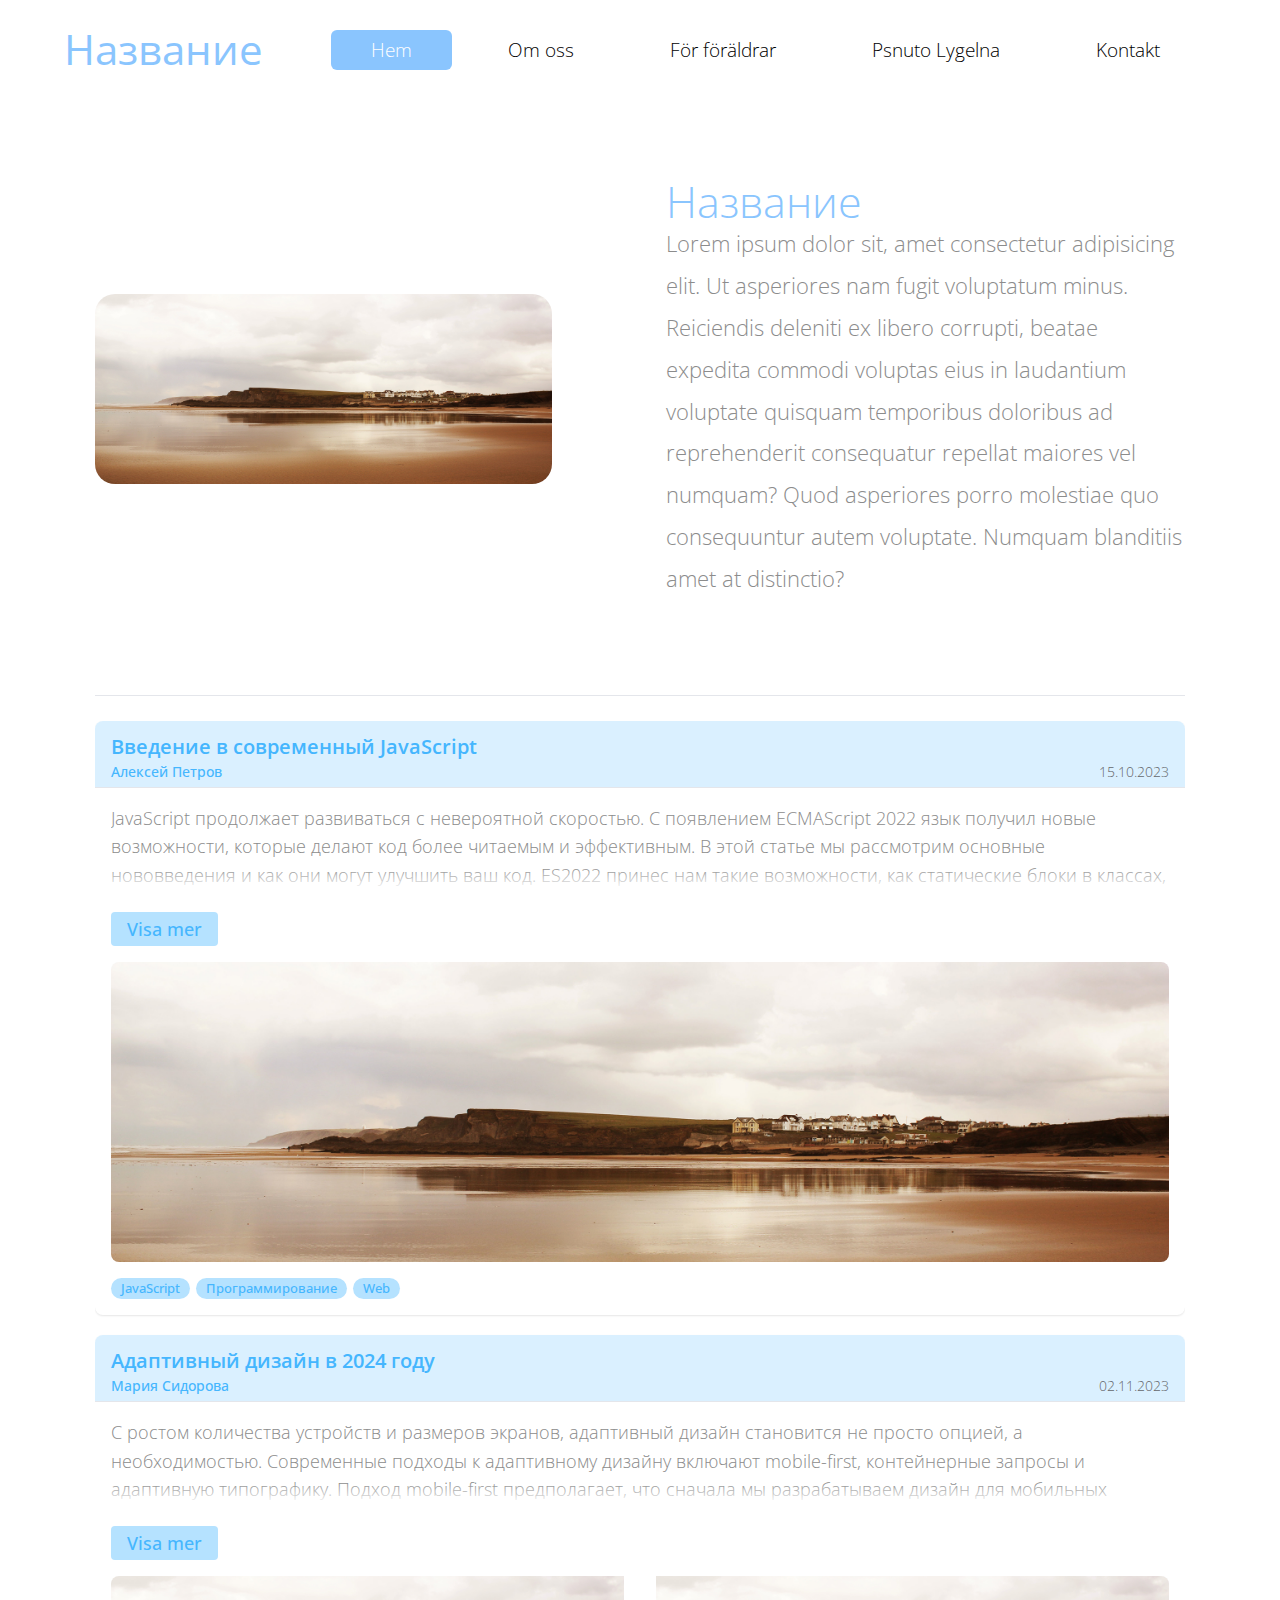
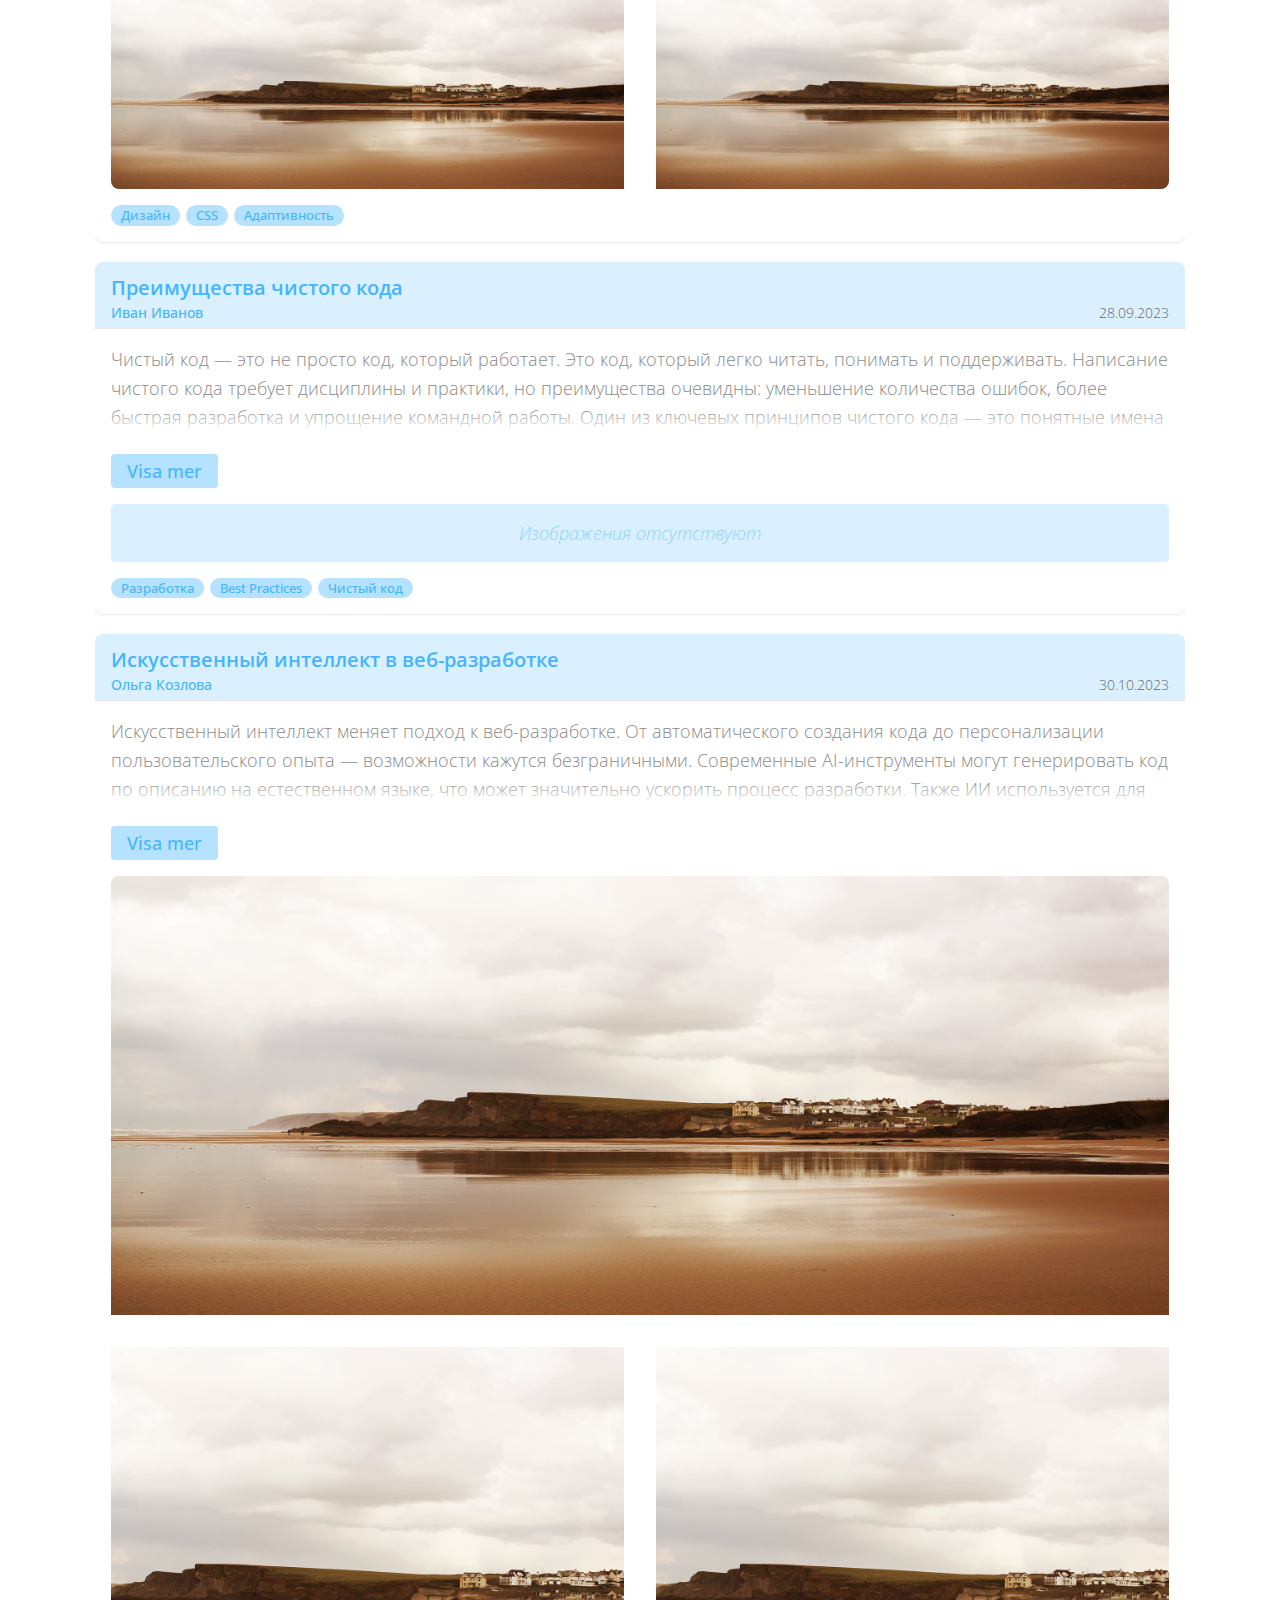
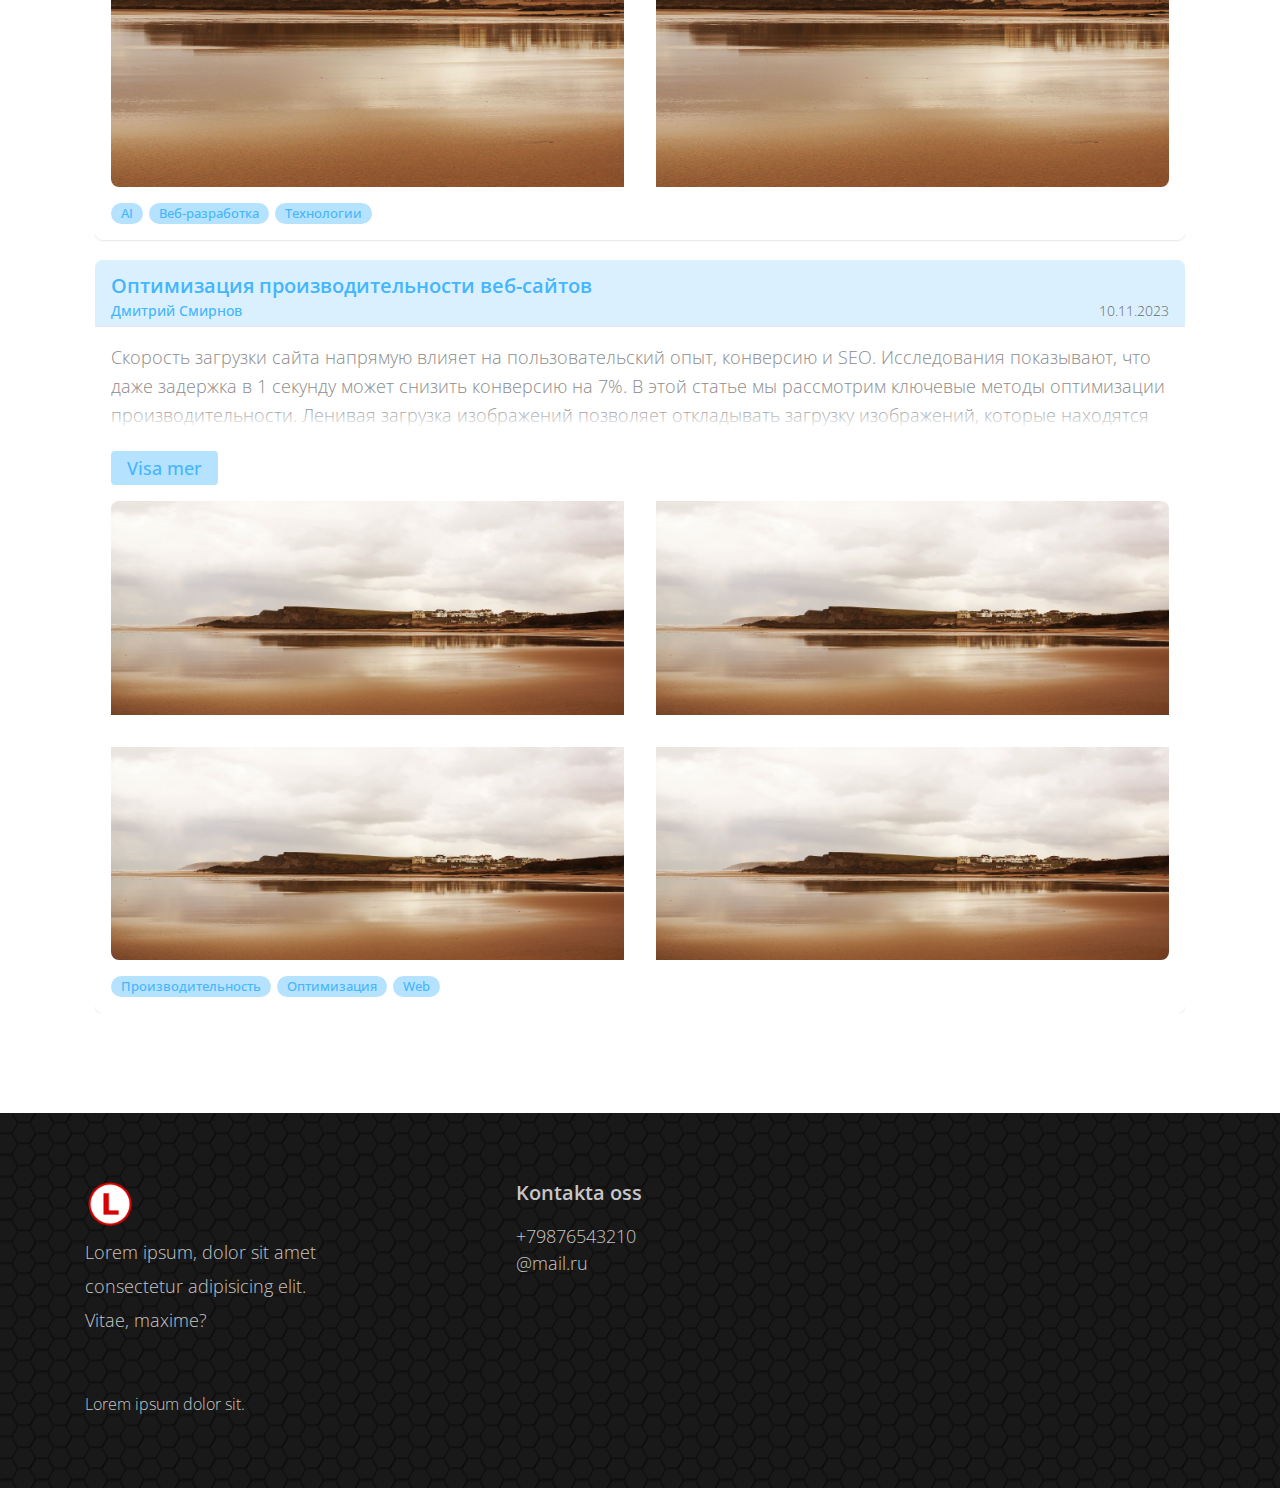
<file: index.html>
<!DOCTYPE html>
<html lang="sv">
  <head>
    <meta charset="utf-8" />
    <meta http-equiv="X-UA-Compatible" content="IE=edge" />
    <meta name="viewport" content="width=device-width, initial-scale=1" />

    <title>Название</title>
    <link
      rel="apple-touch-icon"
      sizes="192x192"
      href="img/favicon/android-chrome-192x192.png"
    />
    <link
      rel="apple-touch-icon"
      sizes="512x512"
      href="img/favicon/favicon-512.png"
    />
    <link rel="apple-touch-icon" href="img/favicon/apple-touch-icon.png" />
    <link
      rel="icon"
      type="image/png"
      sizes="32x32"
      href="img/favicon/favicon-32x32.png"
    />
    <link
      rel="icon"
      type="image/png"
      sizes="16x16"
      href="img/favicon/favicon-16x16.png"
    />
    <link rel="icon" type="image/x-icon" href="img/favicon/favicon.ico" />
    <link rel="manifest" href="img/favicon/site.webmanifest" />
    <link rel="icon" href="img/favicon/favicon-512.png" />
    <meta name="msapplication-TileColor" content="#ffffff" />
    <meta name="theme-color" content="#ffffff" />
    <!-- load stylesheets -->
    <link
      rel="stylesheet"
      href="https://fonts.googleapis.com/css?family=Open+Sans:300,400"
    />
    <!-- Google web font "Open Sans" -->
    <link rel="stylesheet" href="css/bootstrap.min.css" />
    <!-- Bootstrap style -->
    <link rel="stylesheet" href="css/reset.css" />
    <link rel="stylesheet" href="css/templatemo-style.css" />
    <link rel="stylesheet" href="css/style.css" />
    <!-- Templatemo style -->
  </head>

  <body>
    <div class="tm-header">
      <div class="container-fluid">
        <div class="tm-header-inner">
          <a href="index.html" class="navbar-brand tm-site-name">Название</a>

          <!-- navbar -->
          <nav class="navbar tm-main-nav">
            <button
              class="navbar-toggler hidden-md-up"
              type="button"
              data-toggle="collapse"
              data-target="#tmNavbar"
            >
              &#9776;
            </button>

            <div class="collapse navbar-toggleable-sm" id="tmNavbar">
              <ul class="nav navbar-nav">
                <li class="nav-item active">
                  <a href="index.html" class="nav-link">Hem</a
                  ><!-- Главная -->
                </li>
                <li class="nav-item">
                  <a href="Om_oss.html" class="nav-link">Om oss</a>
                </li>
                <li class="nav-item">
                  <a href="For_foraldrar.html" class="nav-link"
                    >För föräldrar</a
                  >
                </li>
                <li class="nav-item">
                  <a href="Psnuto_Lygelna.html" class="nav-link"
                    >Psnuto Lygelna</a
                  >
                </li>
                <li class="nav-item">
                  <a href="contact.html" class="nav-link">Kontakt</a>
                </li>
              </ul>
            </div>
          </nav>
        </div>
      </div>
    </div>

    <section class="tm-section">
      <div class="container-fluid">
        <div class="nem-wrapper">
          <div class="hero__inner">
            <div class="hero__img">
              <img src="/img/tm-home-img.jpg" alt="" />
            </div>
            <div class="hero__content">
              <h1 class="hero__title">Название</h1>
              <p class="hero__text">
                Lorem ipsum dolor sit, amet consectetur adipisicing elit. Ut
                asperiores nam fugit voluptatum minus. Reiciendis deleniti ex
                libero corrupti, beatae expedita commodi voluptas eius in
                laudantium voluptate quisquam temporibus doloribus ad
                reprehenderit consequatur repellat maiores vel numquam? Quod
                asperiores porro molestiae quo consequuntur autem voluptate.
                Numquam blanditiis amet at distinctio?
              </p>
            </div>
          </div>
          <div class="tags-filter">
            <div class="tags-container" id="tagsContainer">
              <!-- Теги будут вставлены здесь -->
            </div>
          </div>
          <div
            id="activeFilterInfo"
            class="active-filter-info"
            style="display: none"
          >
            <span
              >Показаны статьи с тегом: <strong id="activeTagName"></strong
            ></span>
            <button class="clear-filter-btn" onclick="clearFilter()">
              Сбросить фильтр
            </button>
          </div>
          <div id="articlesContainer" class="articles-container"></div>
        </div>
      </div>
    </section>

    <footer class="footer" id="footer">
      <div class="container">
        <div class="footer__body">
          <div class="footer__col">
            <a class="footer__logo logo" href="#">
              <img src="img/favicon/favicon-512.png" width="50" alt="Логотип" />
            </a>
            <p class="footer__text">
              Lorem ipsum, dolor sit amet consectetur adipisicing elit. Vitae,
              maxime?
            </p>
          </div>

          <div class="footer__col">
            <h6 class="footer__title">Kontakta oss</h6>
            <ul class="footer__list">
              <li class="footer__item">
                <a class="footer__link" href="tel:+7">+79876543210</a>
              </li>
              <li class="footer__item">
                <a class="footer__link" href="mailto:@mail.ru"> @mail.ru</a>
              </li>
            </ul>
          </div>
        </div>
        <div class="footer__bottom">
          <div class="footer__copy">Lorem ipsum dolor sit.</div>
        </div>
      </div>
    </footer>

    <!-- load JS files -->
    <script src="js/jquery-1.11.3.min.js"></script>
    <!-- jQuery (https://jquery.com/download/) -->
    <script src="https://www.atlasestateagents.co.uk/javascript/tether.min.js"></script>
    <!-- Tether for Bootstrap, http://stackoverflow.com/questions/34567939/how-to-fix-the-error-error-bootstrap-tooltips-require-tether-http-github-h -->
    <script src="js/bootstrap.min.js"></script>
    <!-- Bootstrap (http://v4-alpha.getbootstrap.com/) -->
    <script src="js/app.js"></script>
  </body>
</html>
</file>
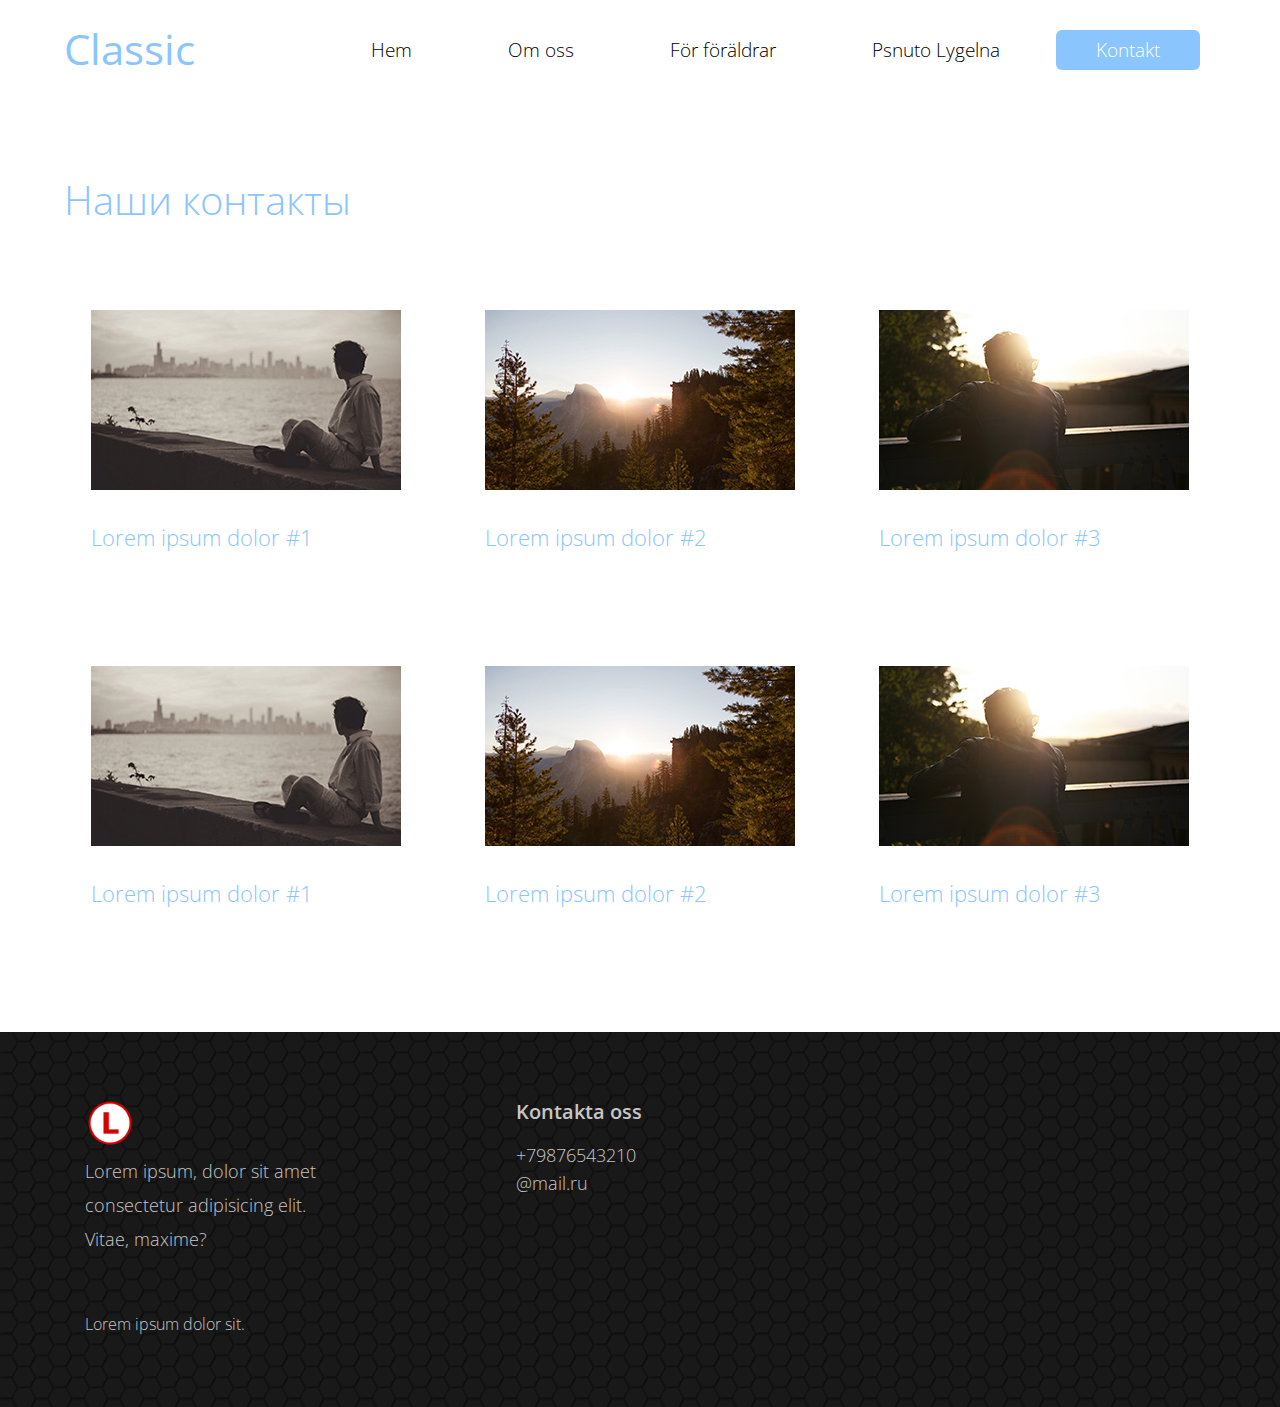
<file: contact.html>
<!DOCTYPE html>
<html>
  <head>
    <meta charset="utf-8" />
    <meta http-equiv="X-UA-Compatible" content="IE=edge" />
    <meta name="viewport" content="width=device-width, initial-scale=1" />

    <title>Classic - Contact Page</title>
    <link
      rel="apple-touch-icon"
      sizes="192x192"
      href="img/favicon/android-chrome-192x192.png"
    />
    <link
      rel="apple-touch-icon"
      sizes="512x512"
      href="img/favicon/favicon-512.png"
    />
    <link rel="apple-touch-icon" href="img/favicon/apple-touch-icon.png" />
    <link
      rel="icon"
      type="image/png"
      sizes="32x32"
      href="img/favicon/favicon-32x32.png"
    />
    <link
      rel="icon"
      type="image/png"
      sizes="16x16"
      href="img/favicon/favicon-16x16.png"
    />
    <link rel="icon" type="image/x-icon" href="img/favicon/favicon.ico" />
    <link rel="manifest" href="img/favicon/site.webmanifest" />
    <link rel="icon" href="img/favicon/favicon-512.png" />
    <meta name="msapplication-TileColor" content="#ffffff" />
    <meta name="theme-color" content="#ffffff" />
    <!-- load stylesheets -->
    <link
      rel="stylesheet"
      href="https://fonts.googleapis.com/css?family=Open+Sans:300,400"
    />
    <!-- Google web font "Open Sans" -->
    <link rel="stylesheet" href="css/bootstrap.min.css" />
    <link rel="stylesheet" href="css/reset.css" />
    <link rel="stylesheet" href="css/templatemo-style.css" />
    <link rel="stylesheet" href="css/style.css" />
    <!-- Templatemo style -->

    <!-- HTML5 shim and Respond.js for IE8 support of HTML5 elements and media queries -->
    <!-- WARNING: Respond.js doesn't work if you view the page via file:// -->
    <!--[if lt IE 9]>
      <script src="https://oss.maxcdn.com/html5shiv/3.7.2/html5shiv.min.js"></script>
      <script src="https://oss.maxcdn.com/respond/1.4.2/respond.min.js"></script>
    <![endif]-->
  </head>

  <body>
    <div class="tm-header">
      <div class="container-fluid">
        <div class="tm-header-inner">
          <a href="#" class="navbar-brand tm-site-name">Classic</a>

          <!-- navbar -->
          <nav class="navbar tm-main-nav">
            <button
              class="navbar-toggler hidden-md-up"
              type="button"
              data-toggle="collapse"
              data-target="#tmNavbar"
            >
              &#9776;
            </button>

            <div class="collapse navbar-toggleable-sm" id="tmNavbar">
              <ul class="nav navbar-nav">
                <li class="nav-item">
                  <a href="index.html" class="nav-link">Hem</a>
                </li>
                <li class="nav-item">
                  <a href="Om_oss.html" class="nav-link">Om oss</a>
                </li>
                <li class="nav-item">
                  <a href="För_föräldrar.html" class="nav-link"
                    >För föräldrar</a
                  >
                </li>
                <li class="nav-item">
                  <a href="Psnuto_Lygelna.html" class="nav-link"
                    >Psnuto Lygelna</a
                  >
                </li>
                <li class="nav-item active">
                  <a href="contact.html" class="nav-link">Kontakt</a>
                </li>
              </ul>
            </div>
          </nav>
        </div>
      </div>
    </div>
    <section class="tm-section">
      <div class="container-fluid">
        <h2 class="answer__title">Наши контакты</h2>
        <div class="row tm-margin-t-big">
          <div class="col-xs-12 col-sm-12 col-md-4 col-lg-4 col-xl-4">
            <div class="tm-content-box">
              <img
                src="img/tm-img-310x180-1.jpg"
                alt="Image"
                class="tm-margin-b-30 img-fluid"
              />
              <h4 class="tm-margin-b-20 tm-gold-text">Lorem ipsum dolor #1</h4>
            </div>
          </div>

          <div class="col-xs-12 col-sm-12 col-md-4 col-lg-4 col-xl-4">
            <div class="tm-content-box">
              <img
                src="img/tm-img-310x180-2.jpg"
                alt="Image"
                class="tm-margin-b-30 img-fluid"
              />
              <h4 class="tm-margin-b-20 tm-gold-text">Lorem ipsum dolor #2</h4>
            </div>
          </div>

          <div class="col-xs-12 col-sm-12 col-md-4 col-lg-4 col-xl-4">
            <div class="tm-content-box">
              <img
                src="img/tm-img-310x180-3.jpg"
                alt="Image"
                class="tm-margin-b-30 img-fluid"
              />
              <h4 class="tm-margin-b-20 tm-gold-text">Lorem ipsum dolor #3</h4>
            </div>
          </div>
        </div>
        <div class="row tm-margin-t-big">
          <div class="col-xs-12 col-sm-12 col-md-4 col-lg-4 col-xl-4">
            <div class="tm-content-box">
              <img
                src="img/tm-img-310x180-1.jpg"
                alt="Image"
                class="tm-margin-b-30 img-fluid"
              />
              <h4 class="tm-margin-b-20 tm-gold-text">Lorem ipsum dolor #1</h4>
            </div>
          </div>

          <div class="col-xs-12 col-sm-12 col-md-4 col-lg-4 col-xl-4">
            <div class="tm-content-box">
              <img
                src="img/tm-img-310x180-2.jpg"
                alt="Image"
                class="tm-margin-b-30 img-fluid"
              />
              <h4 class="tm-margin-b-20 tm-gold-text">Lorem ipsum dolor #2</h4>
            </div>
          </div>

          <div class="col-xs-12 col-sm-12 col-md-4 col-lg-4 col-xl-4">
            <div class="tm-content-box">
              <img
                src="img/tm-img-310x180-3.jpg"
                alt="Image"
                class="tm-margin-b-30 img-fluid"
              />
              <h4 class="tm-margin-b-20 tm-gold-text">Lorem ipsum dolor #3</h4>
            </div>
          </div>
        </div>
      </div>
    </section>

    <footer class="footer" id="footer">
      <div class="container">
        <div class="footer__body">
          <div class="footer__col">
            <a class="footer__logo logo" href="#">
              <img src="img/favicon/favicon-512.png" width="50" alt="Логотип" />
            </a>
            <p class="footer__text">
              Lorem ipsum, dolor sit amet consectetur adipisicing elit. Vitae,
              maxime?
            </p>
          </div>

          <div class="footer__col">
            <h6 class="footer__title">Kontakta oss</h6>
            <ul class="footer__list">
              <li class="footer__item">
                <a class="footer__link" href="tel:+7">+79876543210</a>
              </li>
              <li class="footer__item">
                <a class="footer__link" href="mailto:@mail.ru"> @mail.ru</a>
              </li>
            </ul>
          </div>
        </div>
        <div class="footer__bottom">
          <div class="footer__copy">Lorem ipsum dolor sit.</div>
        </div>
      </div>
    </footer>

    <!-- load JS files -->
    <script src="js/jquery-1.11.3.min.js"></script>
    <!-- jQuery (https://jquery.com/download/) -->
    <script src="https://www.atlasestateagents.co.uk/javascript/tether.min.js"></script>
    <!-- Tether for Bootstrap, http://stackoverflow.com/questions/34567939/how-to-fix-the-error-error-bootstrap-tooltips-require-tether-http-github-h -->
    <script src="js/bootstrap.min.js"></script>
    <!-- Bootstrap (http://v4-alpha.getbootstrap.com/) -->
  </body>
</html>
</file>
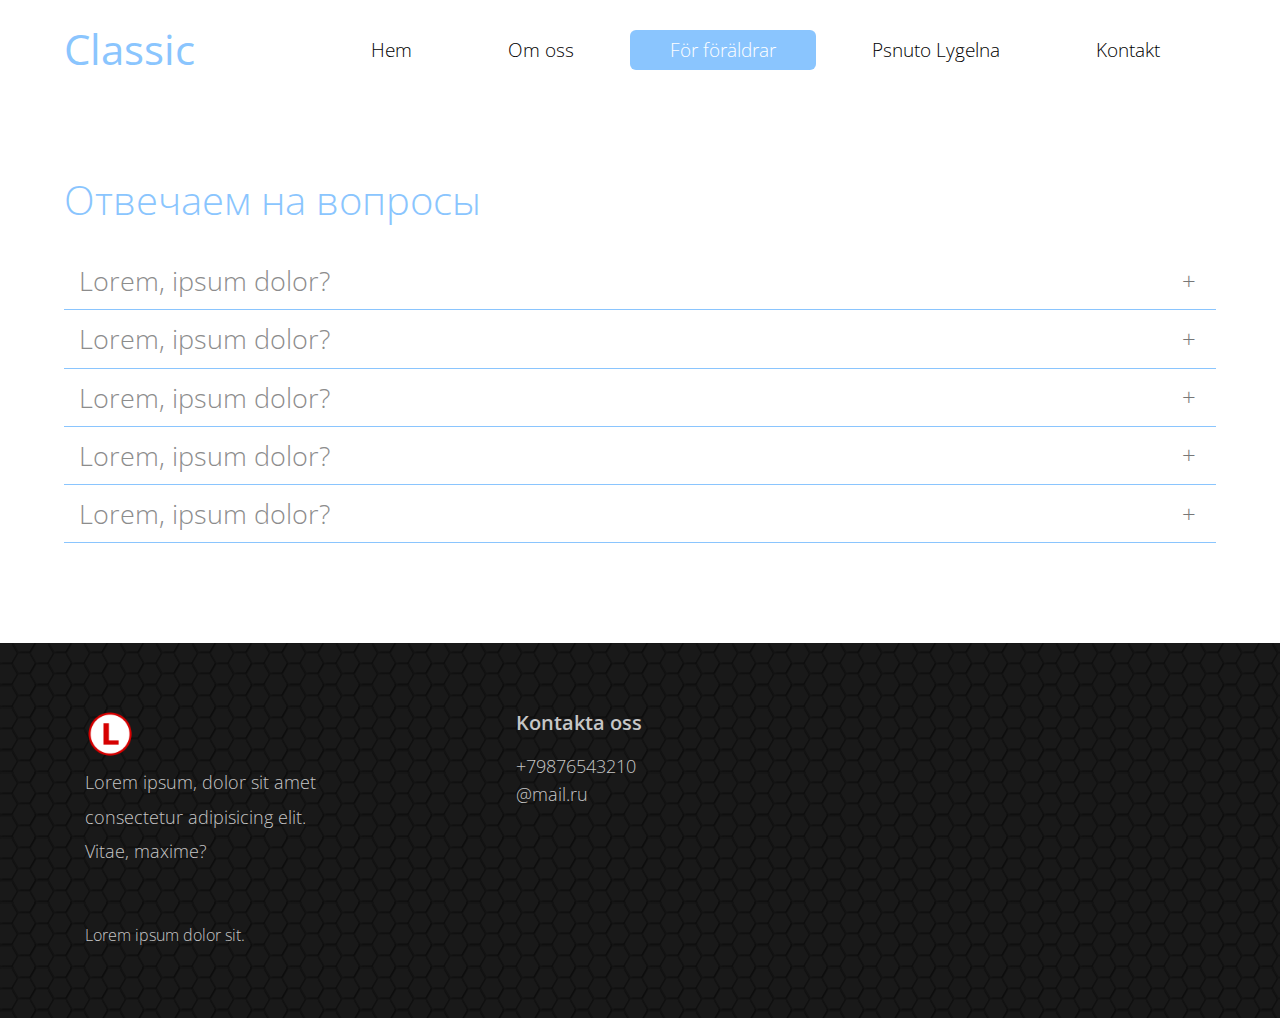
<file: För_föräldrar.html>
<!DOCTYPE html>
<html>
  <head>
    <meta charset="utf-8" />
    <meta http-equiv="X-UA-Compatible" content="IE=edge" />
    <meta name="viewport" content="width=device-width, initial-scale=1" />

    <title>Classic - Blog Page</title>
    <link
      rel="apple-touch-icon"
      sizes="192x192"
      href="img/favicon/android-chrome-192x192.png"
    />
    <link
      rel="apple-touch-icon"
      sizes="512x512"
      href="img/favicon/favicon-512.png"
    />
    <link rel="apple-touch-icon" href="img/favicon/apple-touch-icon.png" />
    <link
      rel="icon"
      type="image/png"
      sizes="32x32"
      href="img/favicon/favicon-32x32.png"
    />
    <link
      rel="icon"
      type="image/png"
      sizes="16x16"
      href="img/favicon/favicon-16x16.png"
    />
    <link rel="icon" type="image/x-icon" href="img/favicon/favicon.ico" />
    <link rel="manifest" href="img/favicon/site.webmanifest" />
    <link rel="icon" href="img/favicon/favicon-512.png" />
    <meta name="msapplication-TileColor" content="#ffffff" />
    <meta name="theme-color" content="#ffffff" />
    <!-- load stylesheets -->
    <link
      rel="stylesheet"
      href="https://fonts.googleapis.com/css?family=Open+Sans:300,400"
    />
    <!-- Google web font "Open Sans" -->
    <link rel="stylesheet" href="css/bootstrap.min.css" />
    <!-- Bootstrap style -->
    <link rel="stylesheet" href="css/reset.css" />
    <link rel="stylesheet" href="css/templatemo-style.css" />
    <link rel="stylesheet" href="css/style.css" />
    <!-- Templatemo style -->

    <!-- HTML5 shim and Respond.js for IE8 support of HTML5 elements and media queries -->
    <!-- WARNING: Respond.js doesn't work if you view the page via file:// -->
    <!--[if lt IE 9]>
      <script src="https://oss.maxcdn.com/html5shiv/3.7.2/html5shiv.min.js"></script>
      <script src="https://oss.maxcdn.com/respond/1.4.2/respond.min.js"></script>
    <![endif]-->
  </head>

  <body>
    <div class="tm-header">
      <div class="container-fluid">
        <div class="tm-header-inner">
          <a href="#" class="navbar-brand tm-site-name">Classic</a>

          <!-- navbar -->
          <nav class="navbar tm-main-nav">
            <button
              class="navbar-toggler hidden-md-up"
              type="button"
              data-toggle="collapse"
              data-target="#tmNavbar"
            >
              &#9776;
            </button>

            <div class="collapse navbar-toggleable-sm" id="tmNavbar">
              <ul class="nav navbar-nav">
                <li class="nav-item">
                  <a href="index.html" class="nav-link">Hem</a>
                </li>
                <li class="nav-item">
                  <a href="Om_oss.html" class="nav-link">Om oss</a>
                </li>
                <li class="nav-item active">
                  <a href="För_föräldrar.html" class="nav-link"
                    >För föräldrar</a
                  >
                </li>
                <li class="nav-item">
                  <a href="Psnuto_Lygelna.html" class="nav-link"
                    >Psnuto Lygelna</a
                  >
                </li>
                <li class="nav-item">
                  <a href="contact.html" class="nav-link">Kontakt</a>
                </li>
              </ul>
            </div>
          </nav>
        </div>
      </div>
    </div>

    <section class="tm-section">
      <div class="container-fluid">
        <h2 class="answer__title">Отвечаем на вопросы</h2>
        <div class="question">Lorem, ipsum dolor?</div>
        <div class="answer">
          Lorem ipsum dolor sit amet consectetur adipisicing elit. Optio
          voluptatum odio voluptatibus nobis aspernatur aperiam dolor hic
          dignissimos doloremque cumque?
        </div>
        <div class="question">Lorem, ipsum dolor?</div>
        <div class="answer">
          Lorem ipsum dolor sit amet consectetur adipisicing elit. Optio
          voluptatum odio voluptatibus nobis aspernatur aperiam dolor hic
          dignissimos doloremque cumque?
        </div>
        <div class="question">Lorem, ipsum dolor?</div>
        <div class="answer">
          Lorem ipsum dolor sit amet consectetur adipisicing elit. Optio
          voluptatum odio voluptatibus nobis aspernatur aperiam dolor hic
          dignissimos doloremque cumque?
        </div>
        <div class="question">Lorem, ipsum dolor?</div>
        <div class="answer">
          Lorem ipsum dolor sit amet consectetur adipisicing elit. Optio
          voluptatum odio voluptatibus nobis aspernatur aperiam dolor hic
          dignissimos doloremque cumque?
        </div>
        <div class="question">Lorem, ipsum dolor?</div>
        <div class="answer">
          Lorem ipsum dolor sit amet consectetur adipisicing elit. Optio
          voluptatum odio voluptatibus nobis aspernatur aperiam dolor hic
          dignissimos doloremque cumque?
        </div>
      </div>
    </section>

    <footer class="footer" id="footer">
      <div class="container">
        <div class="footer__body">
          <div class="footer__col">
            <a class="footer__logo logo" href="#">
              <img src="img/favicon/favicon-512.png" width="50" alt="Логотип" />
            </a>
            <p class="footer__text">
              Lorem ipsum, dolor sit amet consectetur adipisicing elit. Vitae,
              maxime?
            </p>
          </div>

          <div class="footer__col">
            <h6 class="footer__title">Kontakta oss</h6>
            <ul class="footer__list">
              <li class="footer__item">
                <a class="footer__link" href="tel:+7">+79876543210</a>
              </li>
              <li class="footer__item">
                <a class="footer__link" href="mailto:@mail.ru"> @mail.ru</a>
              </li>
            </ul>
          </div>
        </div>
        <div class="footer__bottom">
          <div class="footer__copy">Lorem ipsum dolor sit.</div>
        </div>
      </div>
    </footer>

    <!-- load JS files -->
    <script src="js/jquery-1.11.3.min.js"></script>
    <!-- jQuery (https://jquery.com/download/) -->
    <script src="https://www.atlasestateagents.co.uk/javascript/tether.min.js"></script>
    <!-- Tether for Bootstrap, http://stackoverflow.com/questions/34567939/how-to-fix-the-error-error-bootstrap-tooltips-require-tether-http-github-h -->
    <script src="js/bootstrap.min.js"></script>
    <script src="js/app.js"></script>
    <!-- Bootstrap (http://v4-alpha.getbootstrap.com/) -->
  </body>
</html>
</file>
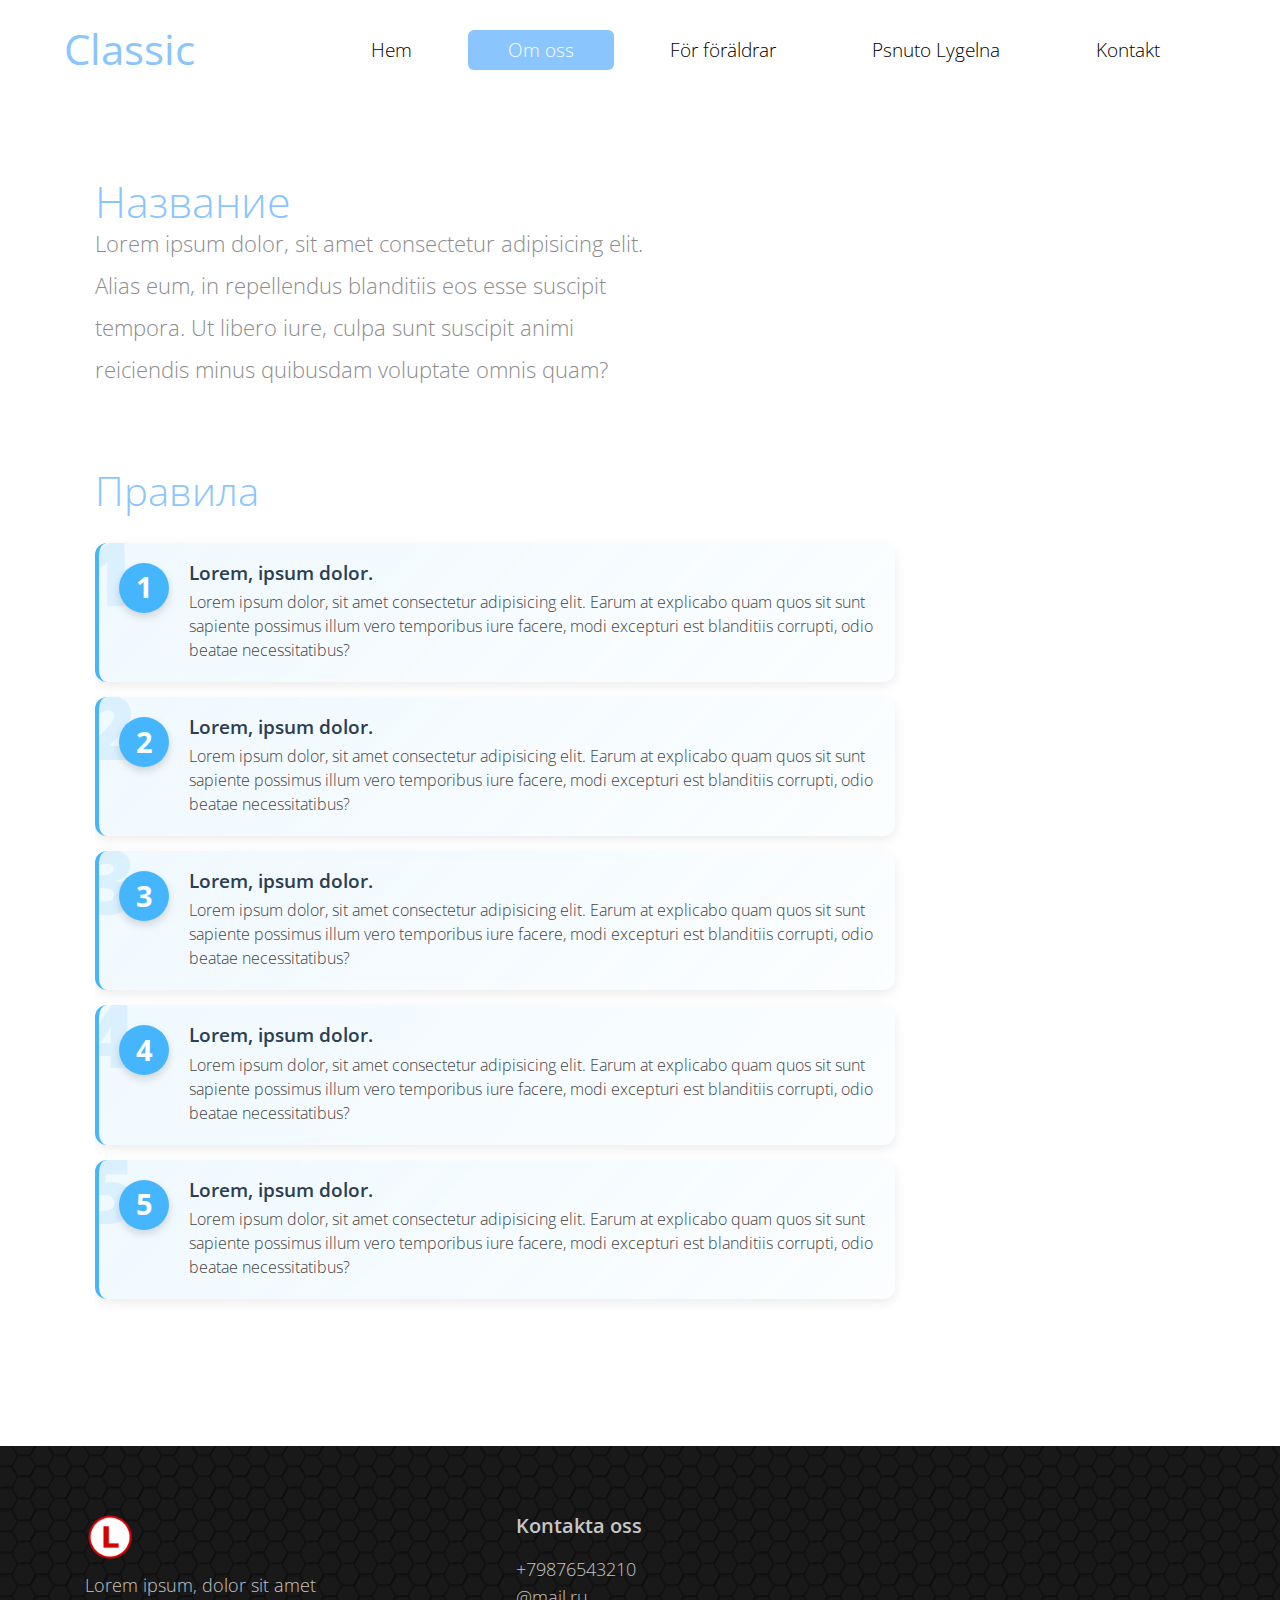
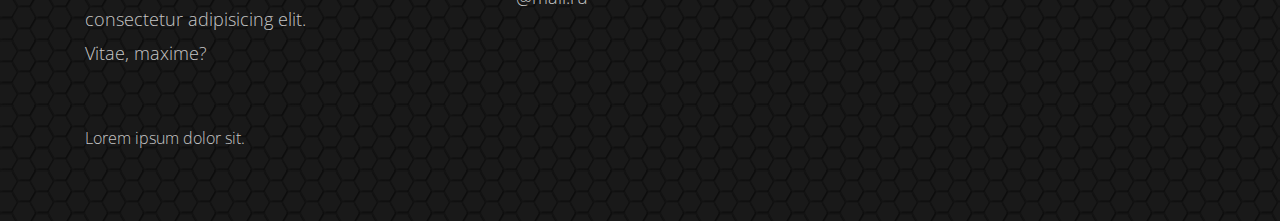
<file: Om_oss.html>
<!DOCTYPE html>
<html lang="sv">
  <head>
    <meta charset="utf-8" />
    <meta http-equiv="X-UA-Compatible" content="IE=edge" />
    <meta name="viewport" content="width=device-width, initial-scale=1" />

    <title>Название</title>
    <link
      rel="apple-touch-icon"
      sizes="192x192"
      href="img/favicon/android-chrome-192x192.png"
    />
    <link
      rel="apple-touch-icon"
      sizes="512x512"
      href="img/favicon/favicon-512.png"
    />
    <link rel="apple-touch-icon" href="img/favicon/apple-touch-icon.png" />
    <link
      rel="icon"
      type="image/png"
      sizes="32x32"
      href="img/favicon/favicon-32x32.png"
    />
    <link
      rel="icon"
      type="image/png"
      sizes="16x16"
      href="img/favicon/favicon-16x16.png"
    />
    <link rel="icon" type="image/x-icon" href="img/favicon/favicon.ico" />
    <link rel="manifest" href="img/favicon/site.webmanifest" />
    <link rel="icon" href="img/favicon/favicon-512.png" />
    <meta name="msapplication-TileColor" content="#ffffff" />
    <meta name="theme-color" content="#ffffff" />
    <!-- load stylesheets -->
    <link
      rel="stylesheet"
      href="https://fonts.googleapis.com/css?family=Open+Sans:300,400"
    />
    <!-- Google web font "Open Sans" -->
    <link rel="stylesheet" href="css/bootstrap.min.css" />
    <!-- Bootstrap style -->
    <link rel="stylesheet" href="css/reset.css" />
    <link rel="stylesheet" href="css/templatemo-style.css" />
    <link rel="stylesheet" href="css/style.css" />
    <!-- Templatemo style -->
  </head>

  <body>
    <div class="tm-header">
      <div class="container-fluid">
        <div class="tm-header-inner">
          <a href="#" class="navbar-brand tm-site-name">Classic</a>

          <!-- navbar -->
          <nav class="navbar tm-main-nav">
            <button
              class="navbar-toggler hidden-md-up"
              type="button"
              data-toggle="collapse"
              data-target="#tmNavbar"
            >
              &#9776;
            </button>

            <div class="collapse navbar-toggleable-sm" id="tmNavbar">
              <ul class="nav navbar-nav">
                <li class="nav-item ">
                  <a href="index.html" class="nav-link">Hem</a
                  ><!-- Главная -->
                </li>
                <li class="nav-item active">
                  <a href="Om_oss.html" class="nav-link">Om oss</a>
                </li>
                <li class="nav-item">
                  <a href="För_föräldrar.html" class="nav-link">För föräldrar</a>
                </li>
                <li class="nav-item ">
                  <a href="Psnuto_Lygelna.html" class="nav-link">Psnuto Lygelna</a>
                </li>
                <li class="nav-item">
                  <a href="contact.html" class="nav-link">Kontakt</a>
                </li>
              </ul>
            </div>
          </nav>
        </div>
      </div>
    </div>

    <section class="tm-section">
      <div class="container-fluid">
        <div class="hero__inner">
          <div class="hero__content">
            <h1 class="hero__title">Название</h1>
            <p class="hero__text">
              Lorem ipsum dolor, sit amet consectetur adipisicing elit. Alias eum, in repellendus blanditiis eos esse suscipit tempora. Ut libero iure, culpa sunt suscipit animi reiciendis minus quibusdam voluptate omnis quam?
            </p>
            
          </div>
          <div class="hero__testimonials">
            
          </div>
        </div>
        <div class="rules-container">
          <h2 class="hero__rules-title">Правила</h2>
          <ol class="rules-list">
        <li class="rule-item" >
            <div class="rule-number">1</div>
            <div class="rule-content">
                <h3 class="rule-title">Lorem, ipsum dolor.</h3>
                <p class="rule-text">Lorem ipsum dolor, sit amet consectetur adipisicing elit. Earum at explicabo quam quos sit sunt sapiente possimus illum vero temporibus iure facere, modi excepturi est blanditiis corrupti, odio beatae necessitatibus?</p>
            </div>
        </li>
        <li class="rule-item" >
            <div class="rule-number">2</div>
            <div class="rule-content">
                <h3 class="rule-title">Lorem, ipsum dolor.</h3>
                <p class="rule-text">Lorem ipsum dolor, sit amet consectetur adipisicing elit. Earum at explicabo quam quos sit sunt sapiente possimus illum vero temporibus iure facere, modi excepturi est blanditiis corrupti, odio beatae necessitatibus?</p>
            </div>
        </li>
        <li class="rule-item" >
            <div class="rule-number">3</div>
            <div class="rule-content">
                <h3 class="rule-title">Lorem, ipsum dolor.</h3>
                <p class="rule-text">Lorem ipsum dolor, sit amet consectetur adipisicing elit. Earum at explicabo quam quos sit sunt sapiente possimus illum vero temporibus iure facere, modi excepturi est blanditiis corrupti, odio beatae necessitatibus?</p>
            </div>
        </li>
        <li class="rule-item" >
            <div class="rule-number">4</div>
            <div class="rule-content">
                <h3 class="rule-title">Lorem, ipsum dolor.</h3>
                <p class="rule-text">Lorem ipsum dolor, sit amet consectetur adipisicing elit. Earum at explicabo quam quos sit sunt sapiente possimus illum vero temporibus iure facere, modi excepturi est blanditiis corrupti, odio beatae necessitatibus?</p>
            </div>
        </li>
        <li class="rule-item" >
            <div class="rule-number">5</div>
            <div class="rule-content">
                <h3 class="rule-title">Lorem, ipsum dolor.</h3>
                <p class="rule-text">Lorem ipsum dolor, sit amet consectetur adipisicing elit. Earum at explicabo quam quos sit sunt sapiente possimus illum vero temporibus iure facere, modi excepturi est blanditiis corrupti, odio beatae necessitatibus?</p>
            </div>
        </li>
          </ol>
        </div>
      </div>
    </section>

    <footer class="footer" id="footer">
        <div class="container">
          <div class="footer__body">
            <div class="footer__col">
              <a class="footer__logo logo" href="#">
                <img src="img/favicon/favicon-512.png" width="50" alt="Логотип" />
              </a>
              <p class="footer__text">
                Lorem ipsum, dolor sit amet consectetur adipisicing elit. Vitae, maxime?
              </p>
            </div>
            
            
            <div class="footer__col">
              <h6 class="footer__title">Kontakta oss</h6>
              <ul class="footer__list">
                <li class="footer__item">
                  <a class="footer__link" href="tel:+7">+79876543210</a></li>
                <li class="footer__item">
                  <a class="footer__link" href="mailto:@mail.ru">
                    @mail.ru</a
                  >
                </li>
              </ul>
            </div>
          </div>
          <div class="footer__bottom">
            <div class="footer__copy">Lorem ipsum dolor sit.</div>
            
          </div>
        </div>
    </footer>

    <!-- load JS files -->
    <script src="js/jquery-1.11.3.min.js"></script>
    <!-- jQuery (https://jquery.com/download/) -->
    <script src="https://www.atlasestateagents.co.uk/javascript/tether.min.js"></script>
    <!-- Tether for Bootstrap, http://stackoverflow.com/questions/34567939/how-to-fix-the-error-error-bootstrap-tooltips-require-tether-http-github-h -->
    <script src="js/bootstrap.min.js"></script>
    <!-- Bootstrap (http://v4-alpha.getbootstrap.com/) -->
    <script src="js/app.js"></script>
  </body>
</html>
</file>
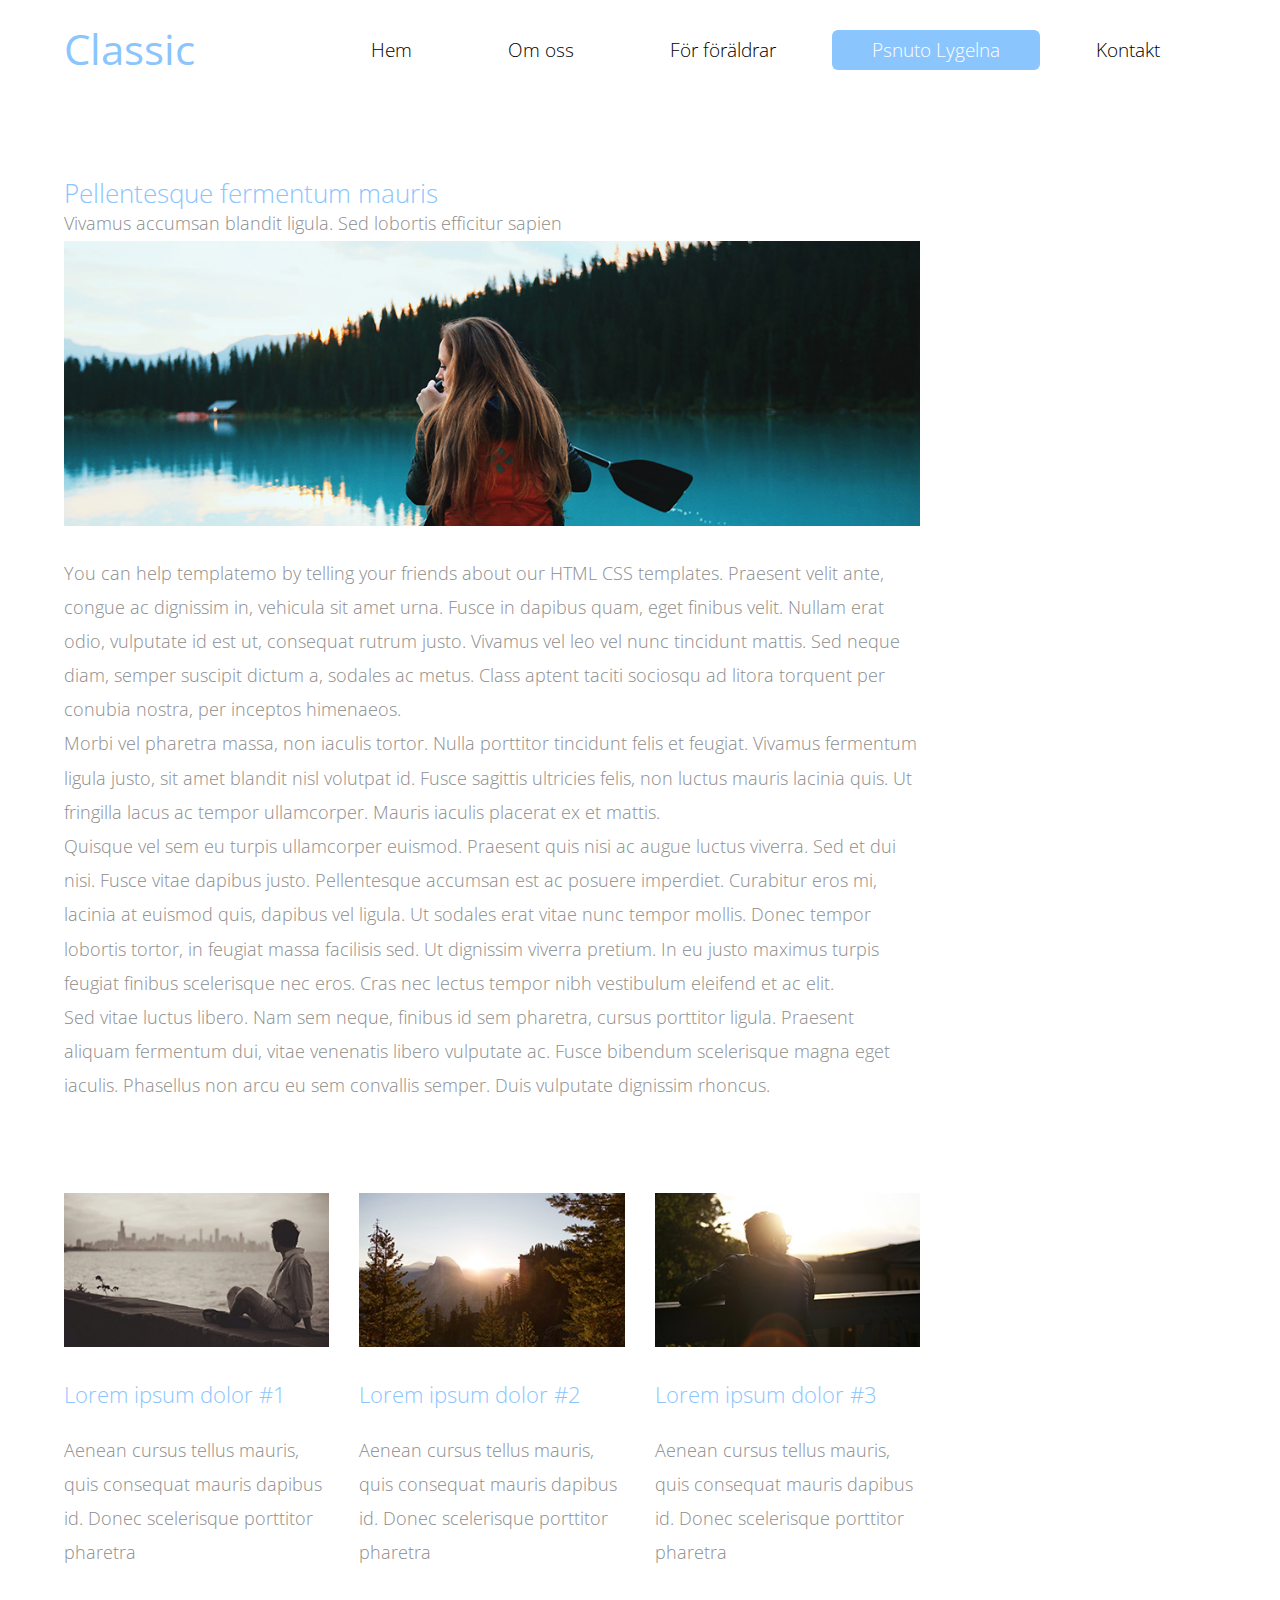
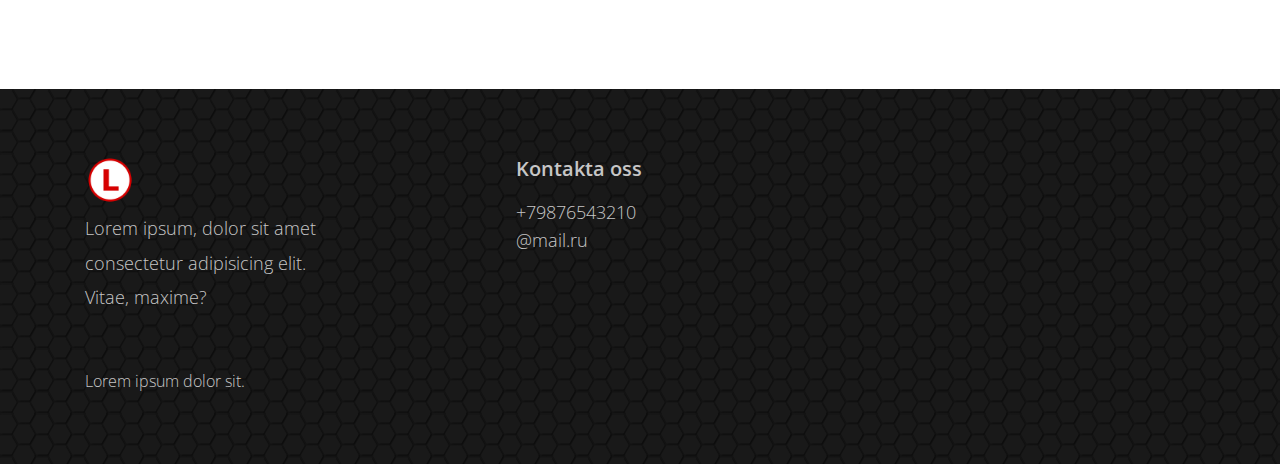
<file: Psnuto_Lygelna.html>
<!DOCTYPE html>
<html lang="sv">
  <head>
    <meta charset="utf-8" />
    <meta http-equiv="X-UA-Compatible" content="IE=edge" />
    <meta name="viewport" content="width=device-width, initial-scale=1" />

    <title>Название</title>
    <link
      rel="apple-touch-icon"
      sizes="192x192"
      href="img/favicon/android-chrome-192x192.png"
    />
    <link
      rel="apple-touch-icon"
      sizes="512x512"
      href="img/favicon/favicon-512.png"
    />
    <link rel="apple-touch-icon" href="img/favicon/apple-touch-icon.png" />
    <link
      rel="icon"
      type="image/png"
      sizes="32x32"
      href="img/favicon/favicon-32x32.png"
    />
    <link
      rel="icon"
      type="image/png"
      sizes="16x16"
      href="img/favicon/favicon-16x16.png"
    />
    <link rel="icon" type="image/x-icon" href="img/favicon/favicon.ico" />
    <link rel="manifest" href="img/favicon/site.webmanifest" />
    <link rel="icon" href="img/favicon/favicon-512.png" />
    <meta name="msapplication-TileColor" content="#ffffff" />
    <meta name="theme-color" content="#ffffff" />
    <!-- load stylesheets -->
    <link
      rel="stylesheet"
      href="https://fonts.googleapis.com/css?family=Open+Sans:300,400"
    />
    <!-- Google web font "Open Sans" -->
    <link rel="stylesheet" href="css/bootstrap.min.css" />
    <!-- Bootstrap style -->
    <link rel="stylesheet" href="css/reset.css" />
    <link rel="stylesheet" href="css/templatemo-style.css" />
    <link rel="stylesheet" href="css/style.css" />
    <!-- Templatemo style -->
  </head>

  <body>
    <div class="tm-header">
      <div class="container-fluid">
        <div class="tm-header-inner">
          <a href="#" class="navbar-brand tm-site-name">Classic</a>

          <!-- navbar -->
          <nav class="navbar tm-main-nav">
            <button
              class="navbar-toggler hidden-md-up"
              type="button"
              data-toggle="collapse"
              data-target="#tmNavbar"
            >
              &#9776;
            </button>

            <div class="collapse navbar-toggleable-sm" id="tmNavbar">
              <ul class="nav navbar-nav">
                <li class="nav-item">
                  <a href="index.html" class="nav-link">Hem</a
                  ><!-- Главная -->
                </li>
                <li class="nav-item">
                  <a href="Om_oss.html" class="nav-link">Om oss</a>
                </li>
                <li class="nav-item">
                  <a href="För_föräldrar.html" class="nav-link"
                    >För föräldrar</a
                  >
                </li>
                <li class="nav-item active">
                  <a href="Psnuto_Lygelna.html" class="nav-link"
                    >Psnuto Lygelna</a
                  >
                </li>
                <li class="nav-item">
                  <a href="contact.html" class="nav-link">Kontakt</a>
                </li>
              </ul>
            </div>
          </nav>
        </div>
      </div>
    </div>

    <!-- <section class="tm-section">
      <div class="container-fluid">
        <h2 class="answer__title">Title</h2>
        <p class="tm-form-description">
          Lorem ipsum dolor sit amet consectetur, adipisicing elit. Iste in cum
          assumenda quas, accusantium amet, deleniti velit magni saepe officiis
          animi aliquam atque eum qui. Inventore unde aperiam optio alias.
        </p>
        <p class="tm-form-description">
          Lorem ipsum dolor sit amet consectetur, adipisicing elit. Iste in cum
          assumenda quas, accusantium amet, deleniti velit magni saepe officiis
          animi aliquam atque eum qui. Inventore unde aperiam optio alias.
        </p>
        <p class="tm-form-description">
          Lorem ipsum dolor sit amet consectetur, adipisicing elit. Iste in cum
          assumenda quas, accusantium amet, deleniti velit magni saepe officiis
          animi aliquam atque eum qui. Inventore unde aperiam optio alias.
        </p>
        <p class="tm-form-description">
          Lorem ipsum dolor sit amet consectetur, adipisicing elit. Iste in cum
          assumenda quas, accusantium amet, deleniti velit magni saepe officiis
          animi aliquam atque eum qui. Inventore unde aperiam optio alias.
        </p>
      </div>
    </section> -->
    <section class="tm-section">
            <div class="container-fluid">
                <div class="row">

                    <div class="col-xs-12 col-sm-12 col-md-8 col-lg-9 col-xl-9">
                        <div class="tm-blog-post">
                            <h3 class="tm-gold-text">Pellentesque fermentum mauris</h3>
                            <p>Vivamus accumsan blandit ligula. Sed lobortis efficitur sapien</p>
                            <img src="img/tm-img-1010x336-1.jpg" alt="Image" class="img-fluid tm-img-post">
                            
                            <p>You can help templatemo by telling your friends about our HTML CSS templates. Praesent velit ante, congue ac dignissim in, vehicula sit amet urna. Fusce in dapibus quam, eget finibus velit. Nullam erat odio, vulputate id est ut, consequat rutrum justo. Vivamus vel leo vel nunc tincidunt mattis. Sed neque diam, semper suscipit dictum a, sodales ac metus. Class aptent taciti sociosqu ad litora torquent per conubia nostra, per inceptos himenaeos.</p>

                            <p>Morbi vel pharetra massa, non iaculis tortor. Nulla porttitor tincidunt felis et feugiat. Vivamus fermentum ligula justo, sit amet blandit nisl volutpat id. Fusce sagittis ultricies felis, non luctus mauris lacinia quis. Ut fringilla lacus ac tempor ullamcorper. Mauris iaculis placerat ex et mattis.</p>

                            <p>Quisque vel sem eu turpis ullamcorper euismod. Praesent quis nisi ac augue luctus viverra. Sed et dui nisi. Fusce vitae dapibus justo. Pellentesque accumsan est ac posuere imperdiet. Curabitur eros mi, lacinia at euismod quis, dapibus vel ligula. Ut sodales erat vitae nunc tempor mollis. Donec tempor lobortis tortor, in feugiat massa facilisis sed. Ut dignissim viverra pretium. In eu justo maximus turpis feugiat finibus scelerisque nec eros. Cras nec lectus tempor nibh vestibulum eleifend et ac elit.</p>

                            <p>Sed vitae luctus libero. Nam sem neque, finibus id sem pharetra, cursus porttitor ligula. Praesent aliquam fermentum dui, vitae venenatis libero vulputate ac. Fusce bibendum scelerisque magna eget iaculis. Phasellus non arcu eu sem convallis semper. Duis vulputate dignissim rhoncus.</p>
                        </div>
                        
                        <div class="row tm-margin-t-big">
                            <div class="col-xs-12 col-sm-12 col-md-4 col-lg-4 col-xl-4">

                                <div class="tm-content-box">
                                    <img src="img/tm-img-310x180-1.jpg" alt="Image" class="tm-margin-b-30 img-fluid">
                                    <h4 class="tm-margin-b-20 tm-gold-text">Lorem ipsum dolor #1</h4>
                                    <p class="tm-margin-b-20">Aenean cursus tellus mauris, quis
                                    consequat mauris dapibus id. Donec
                                    scelerisque porttitor pharetra</p>
                                    
                                </div>  

                            </div>

                            <div class="col-xs-12 col-sm-12 col-md-4 col-lg-4 col-xl-4">

                                <div class="tm-content-box">
                                    <img src="img/tm-img-310x180-2.jpg" alt="Image" class="tm-margin-b-30 img-fluid">
                                    <h4 class="tm-margin-b-20 tm-gold-text">Lorem ipsum dolor #2</h4>
                                    <p class="tm-margin-b-20">Aenean cursus tellus mauris, quis
                                    consequat mauris dapibus id. Donec
                                    scelerisque porttitor pharetra</p>
                                    
                                </div>  

                            </div>

                            <div class="col-xs-12 col-sm-12 col-md-4 col-lg-4 col-xl-4">

                                <div class="tm-content-box">
                                    <img src="img/tm-img-310x180-3.jpg" alt="Image" class="tm-margin-b-30 img-fluid">
                                    <h4 class="tm-margin-b-20 tm-gold-text">Lorem ipsum dolor #3</h4>
                                    <p class="tm-margin-b-20">Aenean cursus tellus mauris, quis
                                    consequat mauris dapibus id. Donec
                                    scelerisque porttitor pharetra</p>
                                        
                                </div>  

                            </div>    
                        </div>
                        
                    </div>

                    
                </div>
                
            </div>
        </section>
    <footer class="footer" id="footer">
      <div class="container">
        <div class="footer__body">
          <div class="footer__col">
            <a class="footer__logo logo" href="#">
              <img src="img/favicon/favicon-512.png" width="50" alt="Логотип" />
            </a>
            <p class="footer__text">
              Lorem ipsum, dolor sit amet consectetur adipisicing elit. Vitae,
              maxime?
            </p>
          </div>

          <div class="footer__col">
            <h6 class="footer__title">Kontakta oss</h6>
            <ul class="footer__list">
              <li class="footer__item">
                <a class="footer__link" href="tel:+7">+79876543210</a>
              </li>
              <li class="footer__item">
                <a class="footer__link" href="mailto:@mail.ru"> @mail.ru</a>
              </li>
            </ul>
          </div>
        </div>
        <div class="footer__bottom">
          <div class="footer__copy">Lorem ipsum dolor sit.</div>
        </div>
      </div>
    </footer>

    <!-- load JS files -->
    <script src="js/jquery-1.11.3.min.js"></script>
    <!-- jQuery (https://jquery.com/download/) -->
    <script src="https://www.atlasestateagents.co.uk/javascript/tether.min.js"></script>
    <!-- Tether for Bootstrap, http://stackoverflow.com/questions/34567939/how-to-fix-the-error-error-bootstrap-tooltips-require-tether-http-github-h -->
    <script src="js/bootstrap.min.js"></script>
    <!-- Bootstrap (http://v4-alpha.getbootstrap.com/) -->
    <script src="js/app.js"></script>
  </body>
</html>
</file>
<file: css/templatemo-style.css>
/* 

Classic Template

http://www.templatemo.com/tm-488-classic

-----------------------------*/

body {
  color: #8c8c8c;
  font-family: "Open Sans", Helvetica, Arial, sans-serif;
  font-size: 18px;
  font-weight: 300;
  overflow-x: hidden;
}

a,
button {
  transition: all 0.3s ease;
}
a:hover,
a:focus {
  text-decoration: none;
  outline: none;
}

h2 {
  font-size: 2.2rem;
}
.tm-thin-font {
  font-weight: 300;
}

.container-fluid {
  margin-left: auto;
  margin-right: auto;
  max-width: 1390px;
  overflow-x: hidden;
}

@media (max-width: 1390px) {
  .container-fluid {
    padding-left: 5%;
    padding-right: 5%;
  }
}

.tm-header-inner {
  display: -webkit-flex;
  display: -ms-flexbox;
  display: flex;
  -webkit-align-items: center;
  -ms-flex-align: center;
  align-items: center;
  -webkit-justify-content: space-between;
  -ms-flex-pack: justify;
  justify-content: space-between;
  height: 100px;
}

.tm-site-name {
  color: #8ac5fe;
  display: block;
  font-size: 2.6rem;
  font-weight: 400;
}

.tm-main-nav {
  font-size: 1.2rem;
}

.navbar-nav .nav-link {
  border-radius: 6px;
  color: black;
  padding: 10px 40px;
}

.nav-item.active .nav-link,
.nav-link:hover,
.nav-link:focus {
  color: white;
  background-color: #8ac5fe;
}

.tm-gold-text {
  color: #8ac5fe;
}

.tm-section {
  padding-top: 80px;
  padding-bottom: 100px;
}

.tm-home-img-container {
  background-image: url("../img/tm-home-img.jpg");
  background-size: auto;
  background-position: center;
  background-repeat: no-repeat;
  height: 500px;
}

.tm-about-img-container {
  background-image: url("../img/tm-about-img.jpg");
}
.tm-blog-img-container {
  background-image: url("../img/tm-blog-img.jpg");
}
.tm-contact-img-container {
  background-image: url("../img/tm-contact-img.jpg");
}

.tm-about-img-container,
.tm-blog-img-container,
.tm-contact-img-container {
  background-size: auto 200px;
  background-position: center;
  background-repeat: no-repeat;
  height: 200px;
}

.tm-title {
  margin-bottom: 1rem;
  line-height: 1.4;
}

.tm-subtitle {
  font-size: 1.4rem;
  max-width: 800px;
  margin: 0 auto 80px;
}

.tm-content-box {
  max-width: 310px;
  margin: 0 auto;
}

h3 {
  font-size: 1.65rem;
}
h4 {
  font-size: 1.4rem;
  line-height: 1.6;
}

.tm-btn {
  color: white;
  background-color: #8ac5fe;
  border: none;
  border-radius: 5px;
  display: inline-block;
  padding: 10px 30px;
}

.tm-btn:hover,
.tm-btn:focus {
  background-color: #45b6fe;
  color: white;
  outline: none;
}

.tm-btn-gray {
  background-color: #666666;
}
.tm-btn-gray:hover,
.tm-btn-gray:focus {
  background-color: #515050;
}

.tm-margin-b-15 {
  margin-bottom: 15px;
}
.tm-margin-b-20 {
  margin-bottom: 20px;
}
.tm-margin-b-30 {
  margin-bottom: 30px;
}
.tm-margin-b-40 {
  margin-bottom: 40px;
}
.tm-margin-t-big {
  margin-top: 90px;
}
.tm-margin-t-mid {
  margin-top: 60px;
}
.tm-margin-t-small {
  margin-top: 30px;
}

.tm-text-link {
  color: #b5e2ff;
  line-height: 2.8;
  text-decoration: underline;
}
.tm-overflow-auto {
  overflow: auto;
}
.tm-small-font {
  font-size: 1rem;
}
.tm-related-post {
  margin-bottom: 40px;
}
.tm-related-post:last-child {
  margin-bottom: 0;
}
.media-left {
  padding-right: 25px;
}
.media-body {
  border-bottom: 1px solid #ccc;
  padding-bottom: 25px;
}

.tm-media-description {
  margin-bottom: 0;
}

.tm-2-col-right {
  padding-left: 20px;
}

.tm-footer {
  color: #c6c6c6;
  background-color: #191919;
  background-image: url("../img/classic-pattern-bg.png");
  font-size: 1rem;
  padding-top: 40px;
  padding-bottom: 20px;
}

.tm-footer-links-container {
  padding-left: 10px;
}

.tm-footer-link {
  color: #8fd3fe;
  line-height: 2.8;
  text-decoration: underline;
}

.tm-footer-link:hover,
.tm-footer-link:focus {
  color: #8fd3fe;
  text-decoration: none;
}
.tm-footer-thumbnail {
  margin-bottom: 5px;
}

.tm-copyright-text {
  color: #999999;
  margin-bottom: 0;
}

hr {
  border-top: 1px solid #cccccc;
}
p {
  line-height: 1.9;
}

.tm-gray-bg {
  background-color: #cccccc;
  color: black;
  padding: 30px 20px 20px;
}
.tm-footer-content-box-title {
  margin-bottom: 30px;
}

.tm-img-post {
  margin-bottom: 30px;
}

.tm-aside-r {
  padding-left: 30px;
}

.form-control {
  border-radius: 0;
  font-size: 1.1rem;
  padding: 0.75rem 1rem;
}

.form-control:focus {
  border-color: #8ac5fe;
}

.tm-form-description {
  margin-top: 10px;
}
.tm-contact-form {
  padding-top: 20px;
}

#google-map {
  height: 333px;
  width: 100%;
  margin-top: 40px;
}

.tm-contact-right {
  padding-left: 30px;
}
.tm-p-small {
  font-size: 1rem;
}

@media (max-width: 1199px) {
  .tm-2-col-left {
    padding-right: 0;
  }
  .tm-2-col-right {
    padding-left: 0;
  }
  .tm-text-link {
    line-height: 2.2;
  }
  .container-fluid {
    padding-left: 4%;
    padding-right: 4%;
  }
}

@media (max-width: 991px) {
  .tm-home-img-container {
    background: none;
    height: auto;
  }

  .tm-subtitle {
    margin-bottom: 40px;
  }

  #tmNavbar .navbar-nav .nav-link {
    padding: 10px 25px;
  }
  .media {
    max-width: 240px;
  }
  .media-left {
    display: block;
    margin-bottom: 20px;
  }

  .tm-content-box {
    margin-bottom: 50px;
  }
  .tm-text-link {
    line-height: 2.4;
  }

  .tm-section {
    padding-top: 50px;
    padding-bottom: 60px;
  }

  .tm-2-col-left,
  .tm-2-col-right {
    margin: 0 auto;
    max-width: 660px;
  }

  .tm-margin-t-big {
    margin-top: 30px;
  }
  .media {
    max-width: 100%;
  }
  .media-left {
    display: table-cell;
    margin-bottom: 0;
  }

  .tm-footer-content-box {
    margin-bottom: 40px;
  }

  .tm-2-rows-md-swap {
    display: -webkit-flex;
    display: -ms-flexbox;
    display: flex;
    -webkit-flex-direction: column;
    -ms-flex-direction: column;
    flex-direction: column;
  }

  .tm-2-rows-md-down-1 {
    -webkit-order: 1;
    -ms-flex-order: 1;
    order: 1;
  }
  .tm-2-rows-md-down-2 {
    -webkit-order: 2;
    -ms-flex-order: 2;
    order: 2;
    margin-bottom: 0;
    margin-top: 30px;
  }

  .tm-contact-right {
    padding-left: 15px;
    padding-top: 40px;
  }
}

@media (max-width: 897px) {
  .tm-btn {
    padding: 10px 15px;
    font-size: 1rem;
  }
}

@media (max-width: 767px) {
  .tm-main-nav {
    position: fixed;
    right: 0;
    top: 21px;
    z-index: 1000;
  }
  #tmNavbar .navbar-nav .nav-item {
    float: none;
  }
  #tmNavbar .navbar-nav .nav-link {
    padding: 10px 35px;
  }
  #tmNavbar {
    background: white;
    border-radius: 6px;
  }
  #tmNavbar .navbar-nav .nav-item + .nav-item {
    margin-left: 0;
  }
  .navbar-toggler {
    background: white;
    border-color: #8ac5fe;
    color: #8ac5fe;
    display: block;
    margin-left: auto;
    margin-right: 0;
  }
  .navbar-toggler:focus {
    outline: none;
  }
  .tm-content-box {
    margin-bottom: 50px;
  }

  .tm-2-col-left {
    padding-right: 0;
    max-width: 660px;
  }

  .tm-2-col-right {
    padding-left: 0;
  }
  .tm-margin-b-40 {
    margin-bottom: 25px;
  }

  .tm-copyright-text {
    padding-top: 0;
  }
  .tm-gray-bg {
    padding: 20px 20px 10px;
  }
  .tm-footer {
    padding-bottom: 15px;
  }

  .tm-2-rows-sm-swap {
    display: -webkit-flex;
    display: -ms-flexbox;
    display: flex;
    -webkit-flex-direction: column;
    -ms-flex-direction: column;
    flex-direction: column;
  }

  .tm-2-rows-sm-down-1 {
    -webkit-order: 1;
    -ms-flex-order: 1;
    order: 1;
  }
  .tm-2-rows-sm-down-2 {
    -webkit-order: 2;
    -ms-flex-order: 2;
    order: 2;
    margin-bottom: 0;
    margin-top: 30px;
  }

  .tm-sm-m-b {
    margin-bottom: 20px;
  }
  .tm-aside-r {
    padding-left: 15px;
  }
  .tm-aside-container {
    max-width: 310px;
    margin: 0 auto;
  }

  .tm-blog-post {
    padding-bottom: 10px;
  }
  .tm-content-box-contact {
    margin-top: 40px;
    margin-bottom: 0;
  }

  .tm-contact-row-related-posts {
    margin-top: 40px;
  }
}

@media (max-width: 543px) {
  .tm-footer-links-container {
    padding-left: 0;
  }
  .tm-xs-m-t {
    margin-top: 20px;
  }
  .tm-btn {
    padding: 10px 30px;
  }
}

@media (max-width: 510px) {
  .media {
    max-width: 240px;
  }
  .media-left {
    display: block;
    margin-bottom: 20px;
  }

  .tm-section {
    padding-top: 10%;
    padding-bottom: 10%;
  }

  .tm-subtitle {
    margin-bottom: 20px;
  }
  .tm-margin-b-40 {
    margin-bottom: 15px;
  }
  .tm-content-box {
    margin-bottom: 40px;
  }
  .tm-margin-t-mid {
    margin-top: 30px;
  }
  .tm-footer-content-box {
    margin-bottom: 40px;
  }
  .tm-footer-content-box-title {
    margin-bottom: 15px;
  }
  #google-map {
    margin-top: 25px;
  }
  .tm-map-section {
    margin-top: 50px;
  }

  .tm-contact-related-posts-container {
    max-width: 240px;
    margin-left: auto;
    margin-right: auto;
  }
}
</file>
<file: css/style.css>
:root {
  --color-primary: #45b6fe;
  --color-secondary: #8ac5fe;
  --color-accent: #8fd3fe;
  --color-light: #b5e2ff;
  --color-bg-light: #daf0ff;
  --text-color: #000;
  --bg-color: #fff;
  --border-color: #e4e6eb;
  --shadow: 0 1px 2px rgba(0, 0, 0, 0.1);
}

.tm-site-name:hover {
  color: #b5e2ff;
}

.articles-container {
  display: flex;
  max-width: 1090px;
  margin-left: auto;
  margin-right: auto;
  overflow-x: hidden;
  flex-direction: column;
  gap: 20px;
}

.article-card {
  background-color: var(--bg-color);
  border-radius: 8px;
  box-shadow: var(--shadow);
  overflow: hidden;
  transition: transform 0.2s, box-shadow 0.2s;
}

.article-card:hover {
  transform: translateY(-2px);
  box-shadow: 0 4px 12px rgba(0, 0, 0, 0.1);
}

.article-header {
  padding: 16px 16px 8px;
  background-color: var(--color-bg-light);
  border-bottom: 1px solid var(--border-color);
}

.article-title {
  font-size: 1.25rem;
  font-weight: 600;
  margin-bottom: 8px;
  color: var(--color-primary);
}

.article-meta {
  display: flex;
  align-items: center;
  color: #65676b;
  font-size: 0.875rem;
}

.article-author {
  font-weight: 500;
  color: var(--color-primary);
}

.article-date {
  margin-left: auto;
}

.article-content {
  padding: 16px;
}

.article-description {
  margin-bottom: 12px;
  line-height: 1.6;
}

.description-short {
  overflow: hidden;
  max-height: 4.8em;
  position: relative;
}

.description-short::after {
  content: "";
  position: absolute;
  bottom: 0;
  left: 0;
  right: 0;
  height: 1.2em;
  background: linear-gradient(to bottom, transparent, white);
}

.show-more-btn {
  background-color: var(--color-light);
  color: var(--color-primary);
  border: none;
  padding: 8px 16px;
  border-radius: 4px;
  cursor: pointer;
  font-weight: 500;
  margin-top: 10px;
  transition: background-color 0.2s;
}

.show-more-btn:hover {
  background-color: var(--color-accent);
  color: white;
}

.article-images {
  margin: 16px 0;
}

.images-grid {
  display: grid;
  gap: 2rem;
  border-radius: 8px;
  overflow: hidden;
}

.single-image img {
  width: 100%;
  height: auto;
  display: block;
  max-height: 300px;
  object-fit: cover;
}

.two-images {
  grid-template-columns: 1fr 1fr;
}

.three-images {
  grid-template-columns: 1fr 1fr;
  grid-template-rows: 1fr 1fr;
}

.three-images img:first-child {
  grid-column: 1 / 3;
}

.four-images {
  grid-template-columns: 1fr 1fr;
  grid-template-rows: 1fr 1fr;
}

.five-images {
  grid-template-columns: repeat(6, 1fr);
  grid-template-rows: 1fr 1fr;
}

.five-images img:first-child {
  grid-column: 1 / 4;
  grid-row: 1 / 3;
}

.five-images img:nth-child(2) {
  grid-column: 4 / 7;
}

.five-images img:nth-child(3) {
  grid-column: 4 / 5;
  grid-row: 2;
}

.five-images img:nth-child(4) {
  grid-column: 5 / 6;
  grid-row: 2;
}

.five-images img:nth-child(5) {
  grid-column: 6 / 7;
  grid-row: 2;
}

.article-images img {
  width: 100%;
  height: 100%;
  object-fit: cover;
  display: block;
}

.no-image {
  padding: 20px;
  text-align: center;
  background-color: var(--color-bg-light);
  color: var(--color-accent);
  font-style: italic;
  border-radius: 4px;
}

.article-tags {
  display: flex;
  flex-wrap: wrap;
  gap: 6px;
  margin-top: 12px;
}

.tag {
  background-color: var(--color-light);
  color: var(--color-primary);
  padding: 4px 10px;
  border-radius: 16px;
  font-size: 0.8rem;
  font-weight: 500;
}

.hero__inner {
  align-items: center;
  display: grid;
  row-gap: 1.875rem;
  margin-bottom: 5rem;
  margin-left: auto;
  margin-right: auto;
  max-width: 1090px;
  overflow-x: hidden;
}

@media (min-width: 61.99875rem) {
  .hero__inner {
    grid-template-columns: 1.1fr 1fr;
  }
}
.hero__img img {
  width: 80%;
  border-radius: 1.25rem;
}
.hero__title {
  color: #8ac5fe;
  font-size: 2.7125rem;
}

.hero__rules-title {
  color: #8ac5fe;
  font-size: 2.5125rem;
  margin-bottom: 2rem;
}
.answer__title {
  color: #8ac5fe;
  font-size: 2.5125rem;
  margin-bottom: 2rem;
}
@media (min-width: 76.25em) {
  .hero__text {
    font-size: 1.375rem;
  }
}

@media (min-width: 61.9375em) and (max-width: 76.25em) {
  @supports (
    font-size: clamp(1.25rem, 0.7090611354rem + 0.8733624454vw, 1.375rem)
  ) {
    .hero__text {
      font-size: clamp(1.25rem, 0.7090611354rem + 0.8733624454vw, 1.375rem);
    }
  }

  @supports not (
    font-size: clamp(1.25rem, 0.7090611354rem + 0.8733624454vw, 1.375rem)
  ) {
    .hero__text {
      font-size: calc(0.70906rem + 0.87336vw);
    }
  }
}

@media (min-width: 24.375em) and (max-width: 61.9375em) {
  @supports (
    font-size: clamp(1.125rem, 1.0438851913rem + 0.3327787022vw, 1.25rem)
  ) {
    .hero__text {
      font-size: clamp(1.125rem, 1.0438851913rem + 0.3327787022vw, 1.25rem);
    }
  }

  @supports not (
    font-size: clamp(1.125rem, 1.0438851913rem + 0.3327787022vw, 1.25rem)
  ) {
    .hero__text {
      font-size: calc(1.04389rem + 0.33278vw);
    }
  }
}

@media (max-width: 24.375em) {
  .hero__text {
    font-size: 1.125rem;
  }
}

@media (max-width: 61.99875rem) {
  .hero__text {
    margin-left: auto;
    margin-right: auto;
    max-width: 31.25rem;
    text-align: center;
  }
}

@media (max-width: 35.4375rem) {
  .hero__text {
    font-size: 3.6vw;
  }
}

.rules-list {
  counter-reset: rule-counter;
  list-style-type: none;
  padding-left: 0;
  max-width: 800px;
  width: 100%;
}

.rule-item {
  counter-increment: rule-counter;
  display: flex;
  margin-bottom: 15px;
  padding: 20px;
  border-radius: 12px;
  transition: all 0.3s ease;
  position: relative;
  overflow: hidden;
  box-shadow: 0 4px 12px rgba(0, 0, 0, 0.08);
  background: linear-gradient(135deg, currentColor 0%, currentColor 100%);
}

.rule-item::before {
  content: counter(rule-counter);
  position: absolute;
  top: -15px;
  left: -15px;
  font-size: 5.5rem;
  font-weight: 900;
  opacity: 0.12;
  line-height: 1;
  z-index: 0;
  color: inherit;
}

.rule-number {
  font-size: 1.8rem;
  font-weight: 700;
  min-width: 50px;
  height: 50px;
  display: flex;
  align-items: center;
  justify-content: center;
  border-radius: 50%;
  color: white;
  margin-right: 20px;
  flex-shrink: 0;
  position: relative;
  z-index: 1;
  box-shadow: 0 4px 8px rgba(0, 0, 0, 0.15);
}

.rule-content {
  flex-grow: 1;
  position: relative;
  z-index: 1;
}

.rule-title {
  font-size: 1.2rem;
  font-weight: 600;
  margin-bottom: 8px;
  color: #2c3e50;
}
.rule-item {
  color: #45b6fe;
  background: linear-gradient(135deg, #45b6fe15, #45b6fe05);
  border-left: 4px solid #45b6fe;
}
.rule-text {
  color: #444;
  font-size: 1rem;
  line-height: 1.5;
}

.rule-item:hover {
  transform: translateY(-3px);
  box-shadow: 0 8px 20px rgba(0, 0, 0, 0.12);
}

.rule-number {
  background-color: #45b6fe;
}

@media (max-width: 768px) {
  .rule-item {
    flex-direction: column;
    padding: 18px;
  }

  .rule-number {
    margin-right: 0;
    margin-bottom: 12px;
    align-self: flex-start;
    width: 45px;
    height: 45px;
    font-size: 1.5rem;
  }

  .rule-item::before {
    font-size: 4.5rem;
    top: -12px;
    left: -12px;
  }
}

@media (max-width: 480px) {
  .rule-item {
    padding: 15px;
    margin-bottom: 12px;
  }

  .rule-title {
    font-size: 1.1rem;
  }

  .rule-text {
    font-size: 0.95rem;
  }
}
.rules-container {
  margin-left: auto;
  margin-right: auto;
  max-width: 1090px;
  overflow-x: hidden;
  margin-bottom: 2rem;
}

.question {
  font-size: 1.7rem;
  cursor: pointer;
  padding: 15px;
  border-bottom: 1px solid #8ac5fe;
  position: relative;
}

.question::before {
  content: "+";
  position: absolute;
  right: 20px;
  top: 50%;
  transform: translateY(-50%);
  font-size: 24px;
  color: #777;
  transition: transform 0.3s ease;
}

.question.active::before {
  transform: rotate(45deg) translateY(-50%);
}

.answer {
  font-size: 1.4rem;
  display: none;
  padding: 15px;
  border-bottom: 1px solid #8ac5fe;
}

.footer {
  background-color: #191919;
  background-image: url("../img/classic-pattern-bg.png");
  color: #c6c6c6;
  line-height: 1.4;
  padding-bottom: 4.5rem;
}

@media (min-width: 76.25em) {
  .footer {
    padding-top: 4.125rem;
  }
}

@media (min-width: 24.375em) and (max-width: 76.25em) {
  @supports (
    padding-top: clamp(1.6875rem, 0.5421686747rem + 4.6987951807vw, 4.125rem)
  ) {
    .footer {
      padding-top: clamp(1.6875rem, 0.5421686747rem + 4.6987951807vw, 4.125rem);
    }
  }

  @supports not (
    padding-top: clamp(1.6875rem, 0.5421686747rem + 4.6987951807vw, 4.125rem)
  ) {
    .footer {
      padding-top: calc(0.54217rem + 4.6988vw);
    }
  }
}

@media (max-width: 24.375em) {
  .footer {
    padding-top: 1.6875rem;
  }
}

@media (max-width: 47.99875rem) {
  .footer {
    padding-bottom: 8.75rem;
  }
}

.footer__body {
  -moz-column-gap: 1.875rem;
  column-gap: 1.875rem;
  display: grid;
  grid-template-columns:
    minmax(auto, 15.3125rem) minmax(auto, max-content) minmax(auto, 11.25rem)
    minmax(auto, max-content);
  justify-content: space-between;
  margin-bottom: 3.5rem;
  row-gap: 2.5rem;
}

@media (max-width: 61.99875rem) {
  .footer__body {
    grid-template-columns: minmax(auto, max-content) minmax(auto, 11.25rem) minmax(
        auto,
        max-content
      );
  }
}

@media (max-width: 47.99875rem) {
  .footer__body {
    grid-template-columns: none;
    row-gap: 1.25rem;
  }
}

@media (max-width: 61.99875rem) {
  .footer__col:first-child {
    grid-column: 1/-1;
  }
}

@media (max-width: 47.99875rem) {
  .footer__col:first-child {
    align-items: center;
    display: flex;
    gap: 1.5rem;
    grid-column: auto;
    order: 1;
    padding-top: 0.625rem;
  }
}

.footer__logo {
  margin-bottom: 1.8125rem;
}

@media (max-width: 47.99875rem) {
  .footer__logo {
    margin-bottom: 0;
  }
}

.footer__text {
  max-width: 15.3125rem;
}

@media (max-width: 61.99875rem) {
  .footer__text {
    max-width: none;
  }
}

.footer__title {
  color: #c6c6c6;
  font-size: 1.25rem;
  font-weight: 600;
  margin-bottom: 1.25rem;
}

@media (min-width: 76.25em) {
  .footer__title {
    font-size: 1.25rem;
  }
}

@media (min-width: 24.375em) and (max-width: 76.25em) {
  @supports (
    font-size: clamp(1.125rem, 1.0662650602rem + 0.2409638554vw, 1.25rem)
  ) {
    .footer__title {
      font-size: clamp(1.125rem, 1.0662650602rem + 0.2409638554vw, 1.25rem);
    }
  }

  @supports not (
    font-size: clamp(1.125rem, 1.0662650602rem + 0.2409638554vw, 1.25rem)
  ) {
    .footer__title {
      font-size: calc(1.06627rem + 0.24096vw);
    }
  }
}

@media (max-width: 24.375em) {
  .footer__title {
    font-size: 1.125rem;
  }
}

.footer__list {
  line-height: 1.1;
}

@media (max-width: 47.99875rem) {
  .footer__list {
    display: flex;
    flex-wrap: wrap;
    row-gap: 0.625rem;
  }
}

@media (max-width: 47.99875rem) and (min-width: 48em) {
  .footer__list {
    -moz-column-gap: 3.125rem;
    column-gap: 3.125rem;
  }
}

@media (max-width: 47.99875rem) and (min-width: 24.375em) and (max-width: 48em) {
  @supports (
    (
        -moz-column-gap: clamp(1.25rem, -0.6845238095rem + 7.9365079365vw, 3.125rem)
      )
      or
      (column-gap: clamp(1.25rem, -0.6845238095rem + 7.9365079365vw, 3.125rem))
  ) {
    .footer__list {
      -moz-column-gap: clamp(
        1.25rem,
        -0.6845238095rem + 7.9365079365vw,
        3.125rem
      );
      column-gap: clamp(1.25rem, -0.6845238095rem + 7.9365079365vw, 3.125rem);
    }
  }

  @supports not (
    (
        -moz-column-gap: clamp(1.25rem, -0.6845238095rem + 7.9365079365vw, 3.125rem)
      )
      or
      (column-gap: clamp(1.25rem, -0.6845238095rem + 7.9365079365vw, 3.125rem))
  ) {
    .footer__list {
      -moz-column-gap: calc(-0.68452rem + 7.93651vw);
      column-gap: calc(-0.68452rem + 7.93651vw);
    }
  }
}

@media (max-width: 47.99875rem) and (max-width: 24.375em) {
  .footer__list {
    -moz-column-gap: 1.25rem;
    column-gap: 1.25rem;
  }
}

.footer__item:not(:last-child) {
  margin-bottom: 0.5rem;
}

.footer__link {
  transition: color 0.3;
  color: #c6c6c6;
}

@media (any-hover: hover) {
  .footer__link:hover {
    color: #b5e2ff;
  }
}

.footer__bottom {
  align-items: end;
  display: flex;
  gap: 1.875rem;
  justify-content: space-between;
}

.footer__copy {
  color: #c6c6c6;
  font-size: 1rem;
}

.footer__socials {
  align-items: center;
  display: flex;
  gap: 1.25rem;
}

@media (max-width: 31.24875rem) {
  .footer__socials {
    display: none;
  }
}

.header__social-dark-link {
  align-items: center;
  background: white;
  border-radius: 50%;
  display: none;
  height: 1.5625rem;
  justify-content: center;
  transition: background 0.3;
  width: 1.5625rem;
}

@media (any-hover: hover) {
  .header__social-dark-link:hover {
    background: #8fd3fe;
  }
}

.header__social-dark-link svg {
  max-width: 65%;
}

html,
body {
  height: 100%;
  margin: 0;
}

body {
  display: flex;
  flex-direction: column;
  min-height: 100vh;
}
footer {
  margin-top: auto;
}

.tags-filter {
  margin-bottom: 25px;
  padding-bottom: 15px;
  border-bottom: 1px solid var(--border-color);
}

.tags-container {
  display: flex;
  flex-wrap: wrap;
  gap: 10px;
}

.tag-filter {
  background-color: var(--color-light);
  color: var(--color-primary);
  border: none;
  padding: 8px 16px;
  border-radius: 20px;
  cursor: pointer;
  font-weight: 500;
  font-size: 0.9rem;
  transition: all 0.2s;
}

.tag-filter:hover {
  background-color: var(--color-accent);
  color: white;
  transform: translateY(-2px);
}

.tag-filter.active {
  background-color: var(--color-primary);
  color: white;
  box-shadow: 0 2px 5px rgba(69, 182, 254, 0.3);
}

.tag-filter.all-tags {
  background-color: var(--color-secondary);
}
.nem-wrapper{
  margin-left: auto;
  margin-right: auto;
  max-width: 1090px;
  overflow-x: hidden;
}
.active-filter-info {
  margin-left: auto;
  margin-right: auto;
  max-width: 1090px;
  overflow-x: hidden;
  margin-bottom: 15px;
  padding: 10px 15px;
  background-color: var(--color-bg-light);
  border-radius: 6px;
  font-size: 0.95rem;
  color: var(--color-primary);
  display: flex;
  justify-content: space-between;
  align-items: center;
}

.clear-filter-btn {
  background-color: var(--color-light);
  color: var(--color-primary);
  border: none;
  padding: 5px 12px;
  border-radius: 4px;
  cursor: pointer;
  font-size: 0.85rem;
}

.clear-filter-btn:hover {
  background-color: var(--color-accent);
  color: white;
}

.no-articles-message {
  text-align: center;
  padding: 40px 20px;
  color: #65676b;
  font-style: italic;
  background-color: var(--color-bg-light);
  border-radius: 8px;
  margin-top: 20px;
}

.tags-container {
    display: flex;
    flex-wrap: wrap; /* Позволяет тегам переноситься на новую строку */
    gap: 8px; /* Равномерные отступы между тегами */
    max-height: 160px; /* Ограничение высоты */
    overflow-y: auto; /* Вертикальная прокрутка при необходимости */
    white-space: nowrap; /* Запрещает перенос текста внутри тега */
    flex-shrink: 0; /* Запрещает сжатие тегов */
}

.tag-filter {
    white-space: nowrap; /* Текст тега не переносится */
    flex-shrink: 0; /* Тег не сжимается */
}

/* На мобильных: */
@media (max-width: 768px) {
    .tag-filter {
        padding: 6px 10px; /* Уменьшенные отступы */
        font-size: 0.75rem; /* Уменьшенный шрифт */
        border-radius: 16px; /* Меньшая закругленность */
    }
}

.tag {
    white-space: nowrap; /* Без переноса текста */
    flex-shrink: 0; /* Без сжатия */
}

/* На мобильных: */
@media (max-width: 768px) {
    .tag {
        padding: 3px 8px; /* Уменьшенные отступы */
        font-size: 0.7rem; /* Уменьшенный шрифт */
        border-radius: 12px; /* Меньшая закругленность */
    }
}

.tags-container {
    max-height: 120px; /* Ограничение высоты */
    overflow-y: auto; /* Вертикальная прокрутка */
}

/* Стилизация скроллбара: */
.tags-container::-webkit-scrollbar {
    width: 6px; /* Тонкий скроллбар */
    height: 6px;
}

.tags-container::-webkit-scrollbar-track {
    background: var(--color-bg-light);
    border-radius: 3px;
}

.tags-container::-webkit-scrollbar-thumb {
    background: var(--color-accent);
    border-radius: 3px;
}

/* На мобильных: */
@media (max-width: 768px) {
    .active-filter-info {
        flex-direction: column; /* Элементы в колонку */
        align-items: flex-start; /* Выравнивание по левому краю */
        gap: 8px; /* Отступ между элементами */
    }
    
    .clear-filter-btn {
        align-self: flex-end; /* Кнопка справа */
    }
}

@media (max-width: 768px) {
    .tag-filter {
        padding: 6px 10px; /* Было 8px 14px */
        font-size: 0.75rem; /* Было 0.85rem */
    }
    
    .tag {
        padding: 3px 8px; /* Было 4px 10px */
        font-size: 0.7rem; /* Было 0.75rem */
    }
}

@media (max-width: 480px) {
    .tag-filter {
        padding: 5px 8px; /* Еще меньше */
        font-size: 0.7rem; /* Еще меньше */
    }
    
    .tag {
        padding: 3px 8px; /* Еще меньше */
        font-size: 0.75rem; /* Еще меньше */
    }
}

/* На мобильных: */
@media (max-width: 768px) {
    .tags-container {
        gap: 6px; /* Было 8px */
    }
    
    .article-tags {
        gap: 4px; /* Было 6px */
    }
}

@media (max-width: 768px) {
    .tags-title {
        font-size: 1rem; /* Было 1.1rem */
    }
}

@media (max-width: 480px) {
    .tags-title {
        font-size: 0.95rem; /* Еще меньше */
    }
}
</file>
